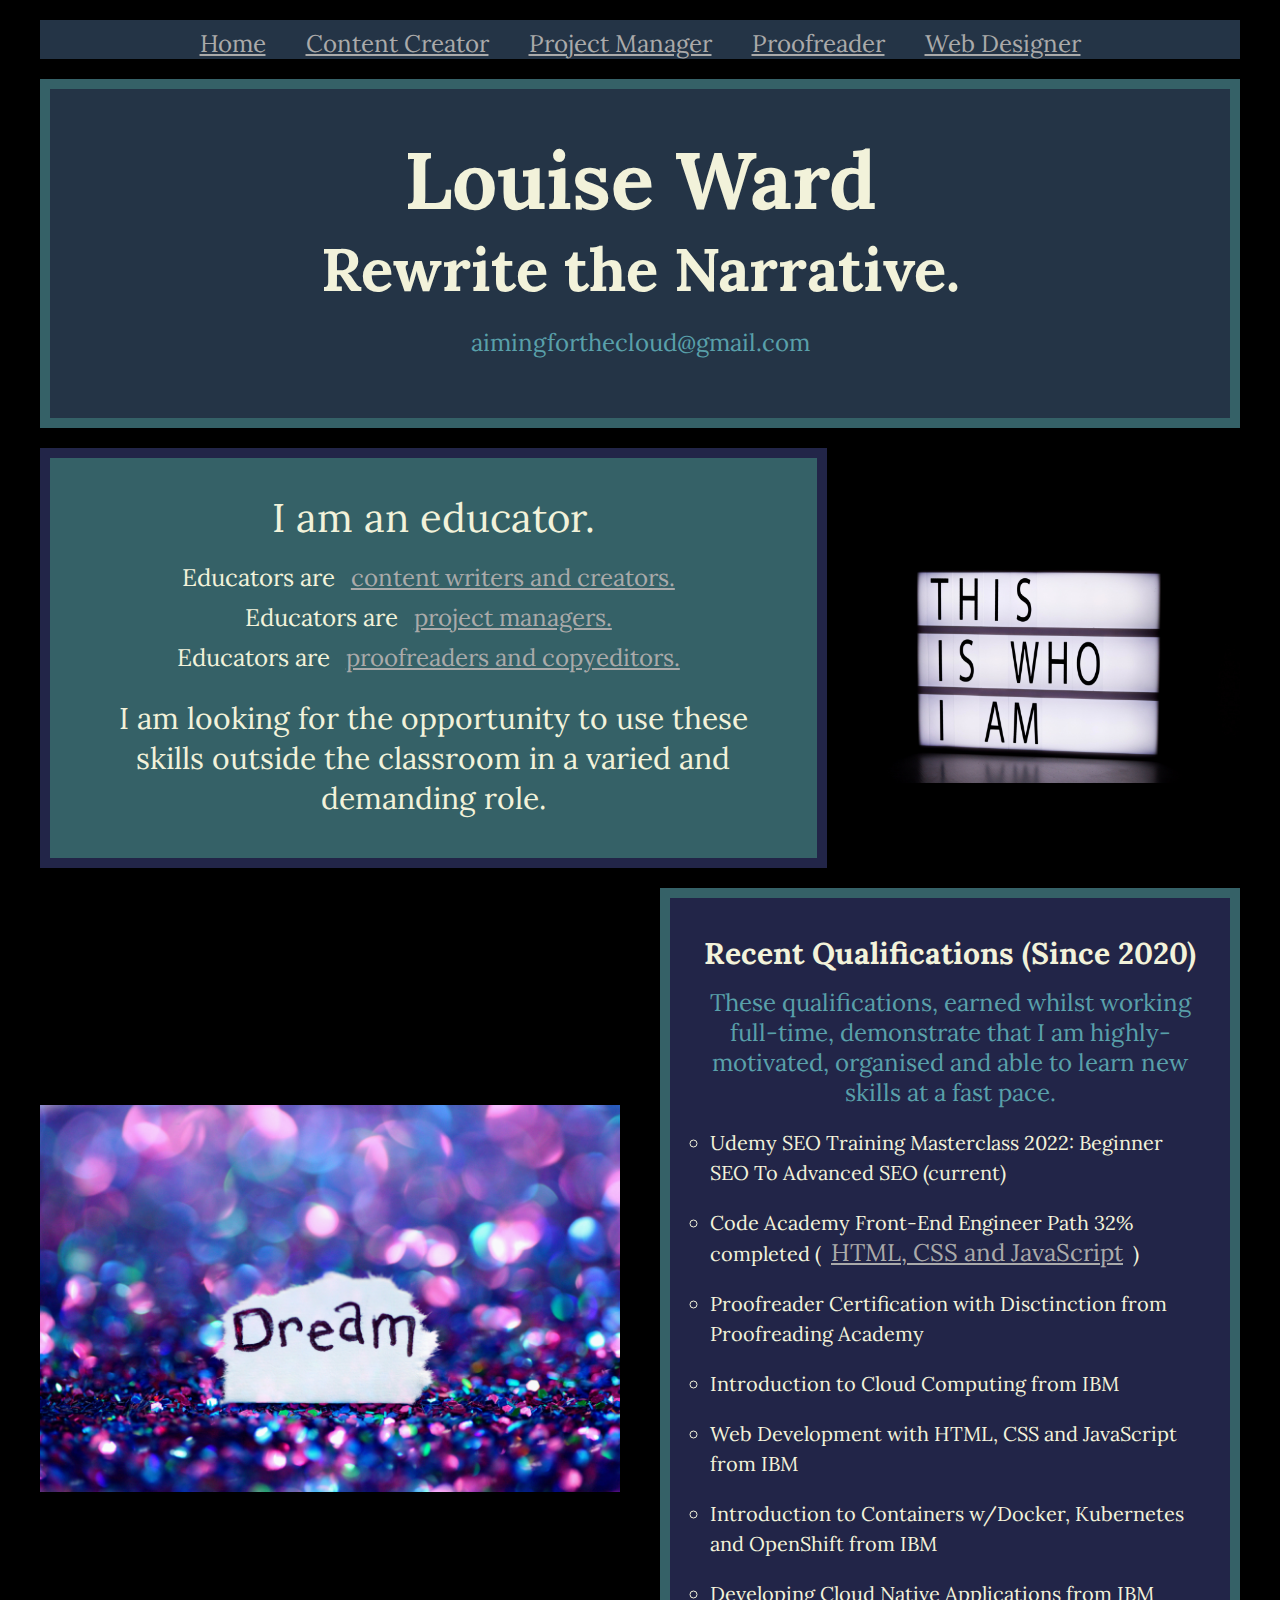
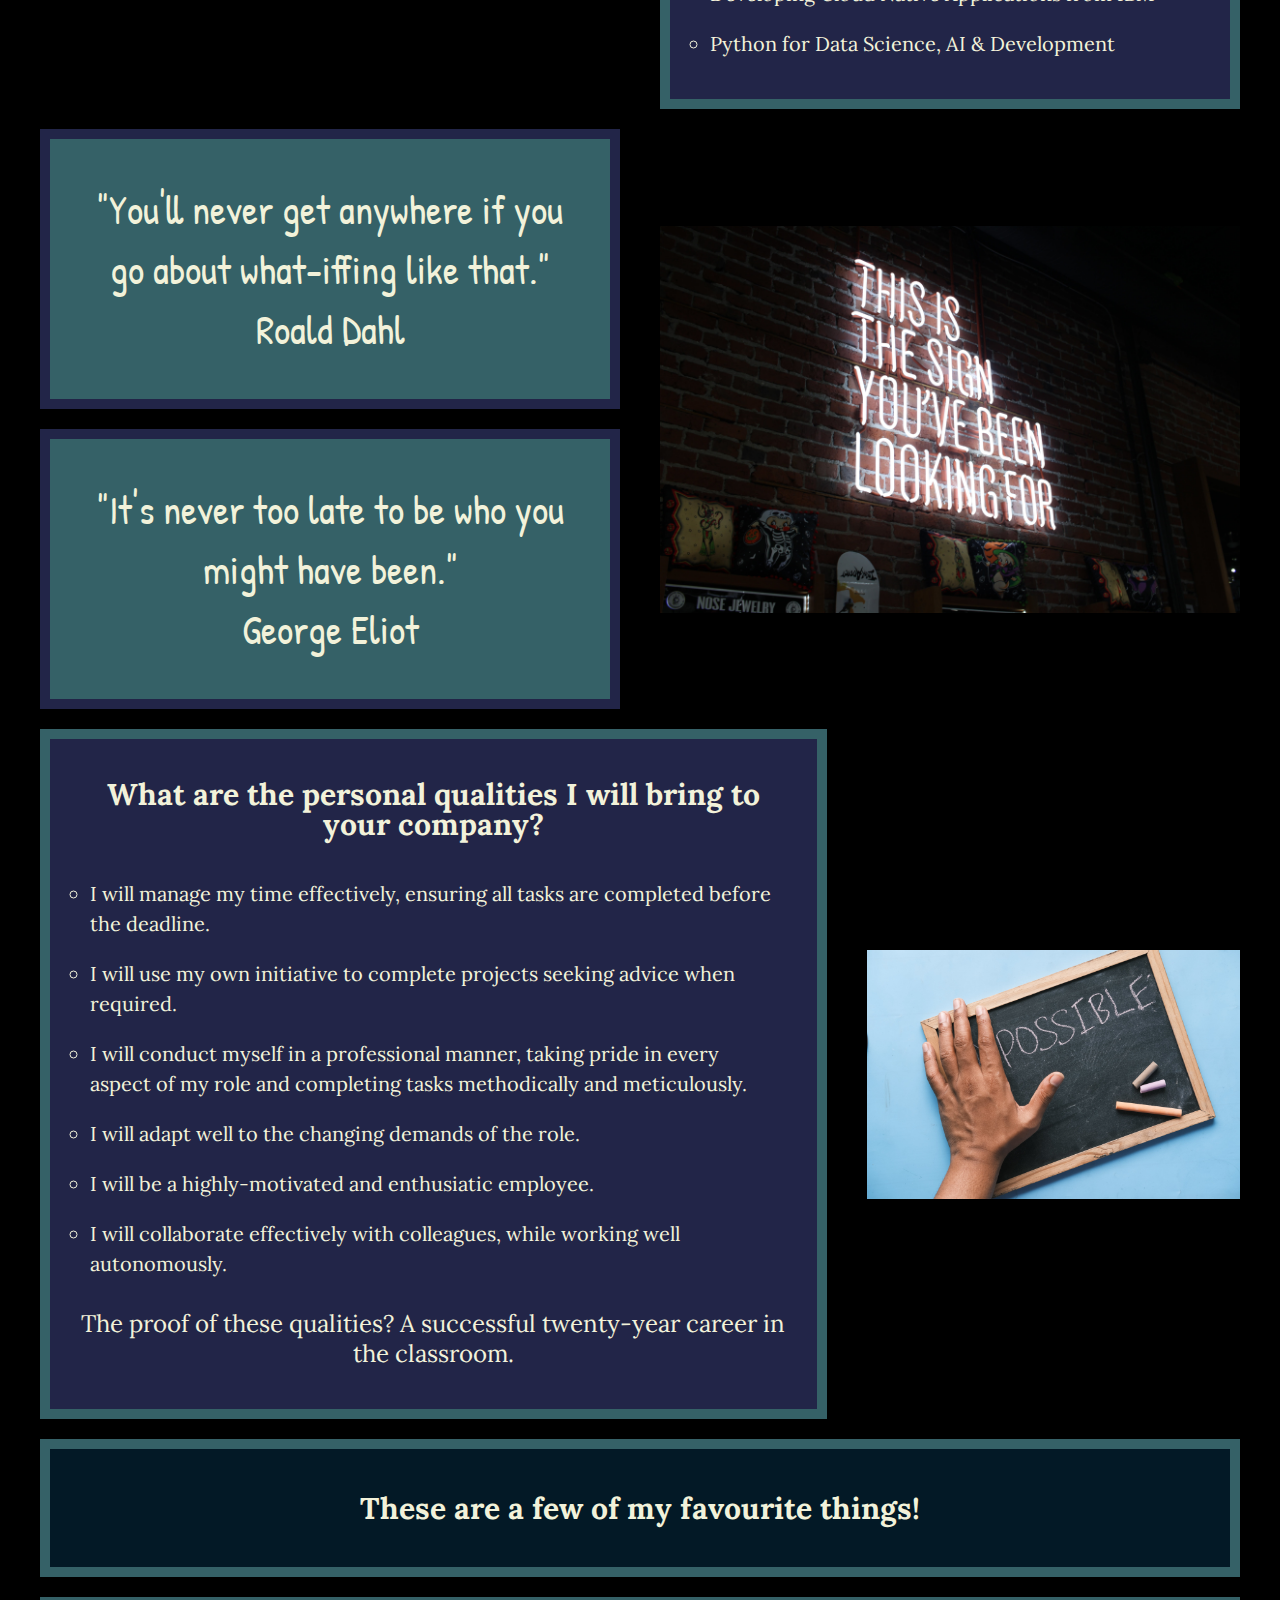
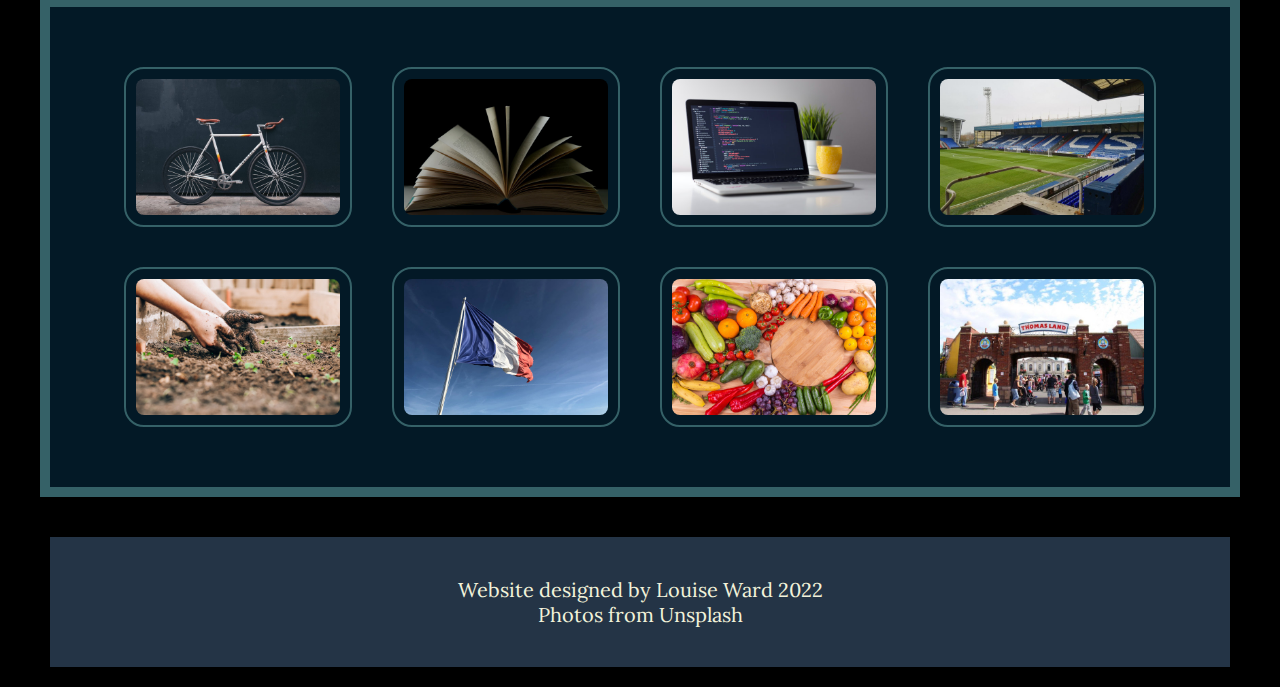
<file: index.html>
<!DOCTYPE html>

<head>
    <meta charset="UTF-8" />
    <meta http-equiv="X-UA-Compatible" content="IE=edge" />
    <meta name="description" content="Proofreader, Content Creator, Project Manager and Web Designer">
    <meta name="author" content="LJ Ward">
    <meta name="viewport" content="width=device-width, initial-scale=1.0" />
    <title>Louise Ward</title>
    <link
        href="https://fonts.googleapis.com/css2?family=Lora:ital,wght@0,400;0,700;1,400;1,700&family=Patrick+Hand&family=Roboto:wght@300;400;700&family=Signika:wght@400;700&display=swap"
        rel="stylesheet">
    <link rel="stylesheet" type="text/css" href="styles.css" />



<body>

    <div class="container">
        <div class="navbar"> 
            <ul class="nav">         
            <li><a href="#">Home</a></li>
            <li><a href="createcontent.html">Content Creator</a></li>
            <li><a href="projectmanager.html">Project Manager</a> </li>    
            <li><a href="proofreader.html">Proofreader</a></li>
            <li><a href="webdesign.html">Web Designer</a></li>
        </ul> 
    </div>
      
        <header class="header">
            <h1>Louise Ward</h1>
            <h2>Rewrite the Narrative.</h2>
            <h4 class="email">aimingforthecloud@gmail.com</h4>
        </header>

        <div class="whoiam">
        </div>


        <main>
            <ul class="teacher">
                <li class="teacherheading">I am an educator.</li>
                <li>Educators are <a href="createcontent.html">content writers and creators.</a>  </li>
                <li>Educators are <a href="projectmanager.html">project managers.</a></li>
                <li>Educators are <a href="proofreader.html">proofreaders and copyeditors.</a></li>
                <li class="teacherend">I am looking for the opportunity to use these skills outside the classroom in a varied and demanding role.</li>
            </ul>
        </main>

        <div class="dream">
        </div>

        <div class="qual">
            <h3 class="qualificationsheading">Recent Qualifications (Since 2020)</h3>
            <h4>These qualifications, earned whilst working full-time, demonstrate that I am highly-motivated, organised and able to learn new skills at a fast pace.
            </h4>
            <ul class="qualifications">
                <li>Udemy SEO Training Masterclass 2022: Beginner SEO To Advanced SEO (current)</li>
                <li>Code Academy Front-End Engineer Path 32% completed (<a href="webdesign.html">HTML, CSS and JavaScript</a>)</li>
                <li>Proofreader Certification with Disctinction from Proofreading Academy</li>
                <li>Introduction to Cloud Computing from IBM</li>
                <li>Web Development with HTML, CSS and JavaScript from IBM</li>
                <li>Introduction to Containers w/Docker, Kubernetes and OpenShift from IBM</li>
                <li>Developing Cloud Native Applications from IBM</li>
                <li>Python for Data Science, AI & Development</li>
            </ul>
        </div>

        <div class="quotedahl">"You'll never get anywhere if you go about what-iffing like that."<br>Roald Dahl</div>

        <div class="quoteeliot">"It's never too late to be who you might have been."<br>George Eliot</div>

        <div class="sign">
        </div>

        <div class="skills">
            <h3>What are the personal qualities I will bring to your company?</h3>
            <ul class="skills-list">
                <li>I will manage my time effectively, ensuring all tasks are completed before the deadline.</li>
                <li>I will use my own initiative to complete projects seeking advice when required.</li>
                <li>I will conduct myself in a professional manner, taking pride in every aspect of my role and completing tasks methodically and meticulously.</li>
                <li>I will adapt well to the changing demands of the role. </li>
                <li>I will be a highly-motivated and enthusiatic employee.</li>
                <li>I will collaborate effectively with colleagues, while working well autonomously.</li>
            </ul>
            <p class="skillsend"> The proof of these qualities? A successful twenty-year career in the classroom. </p>

        </div>

        <div class="possible">
        </div>

        <div class="interestsheading">
            <h3>These are a few of my favourite things!</h3>
        </div>
        
        <div class="interests">
            <img src="assets/bike.jpg" alt="bike">
            <img src="assets/book.jpg" alt="book">
            <img src="assets/computer.jpg" alt="laptop">
            <img src="assets/oldham.jpg" alt="Boundary Park">
            <img src="assets/gardening1.jpg" alt="gardening">
            <img src="assets/france.jpg" alt="French flag">
            <img src="assets/nutrition.jpg" alt="fruit and veg">
            <img src="assets/thomas.jpg" alt="Thomas Land">
        </div>

        <footer>Website designed by Louise Ward 2022<br>
        Photos from Unsplash</footer>
    </div>



</body>
</file>
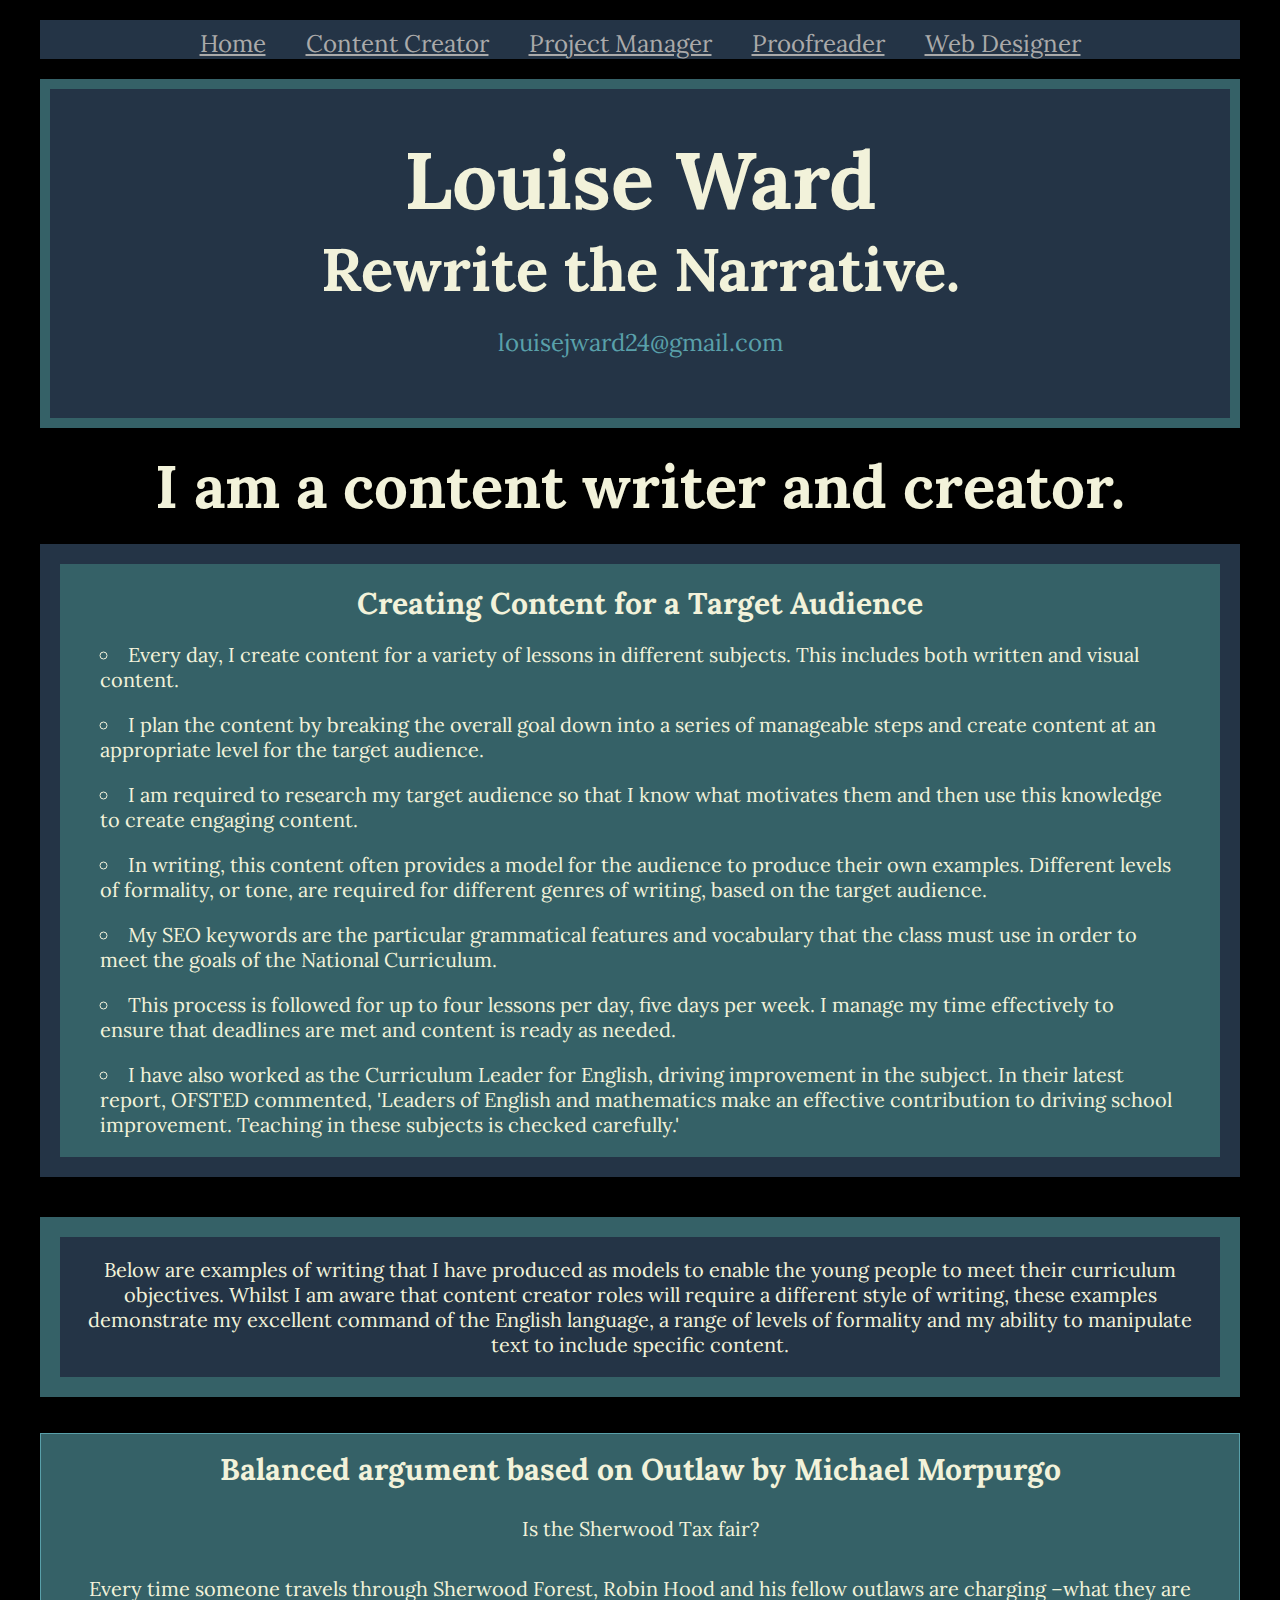
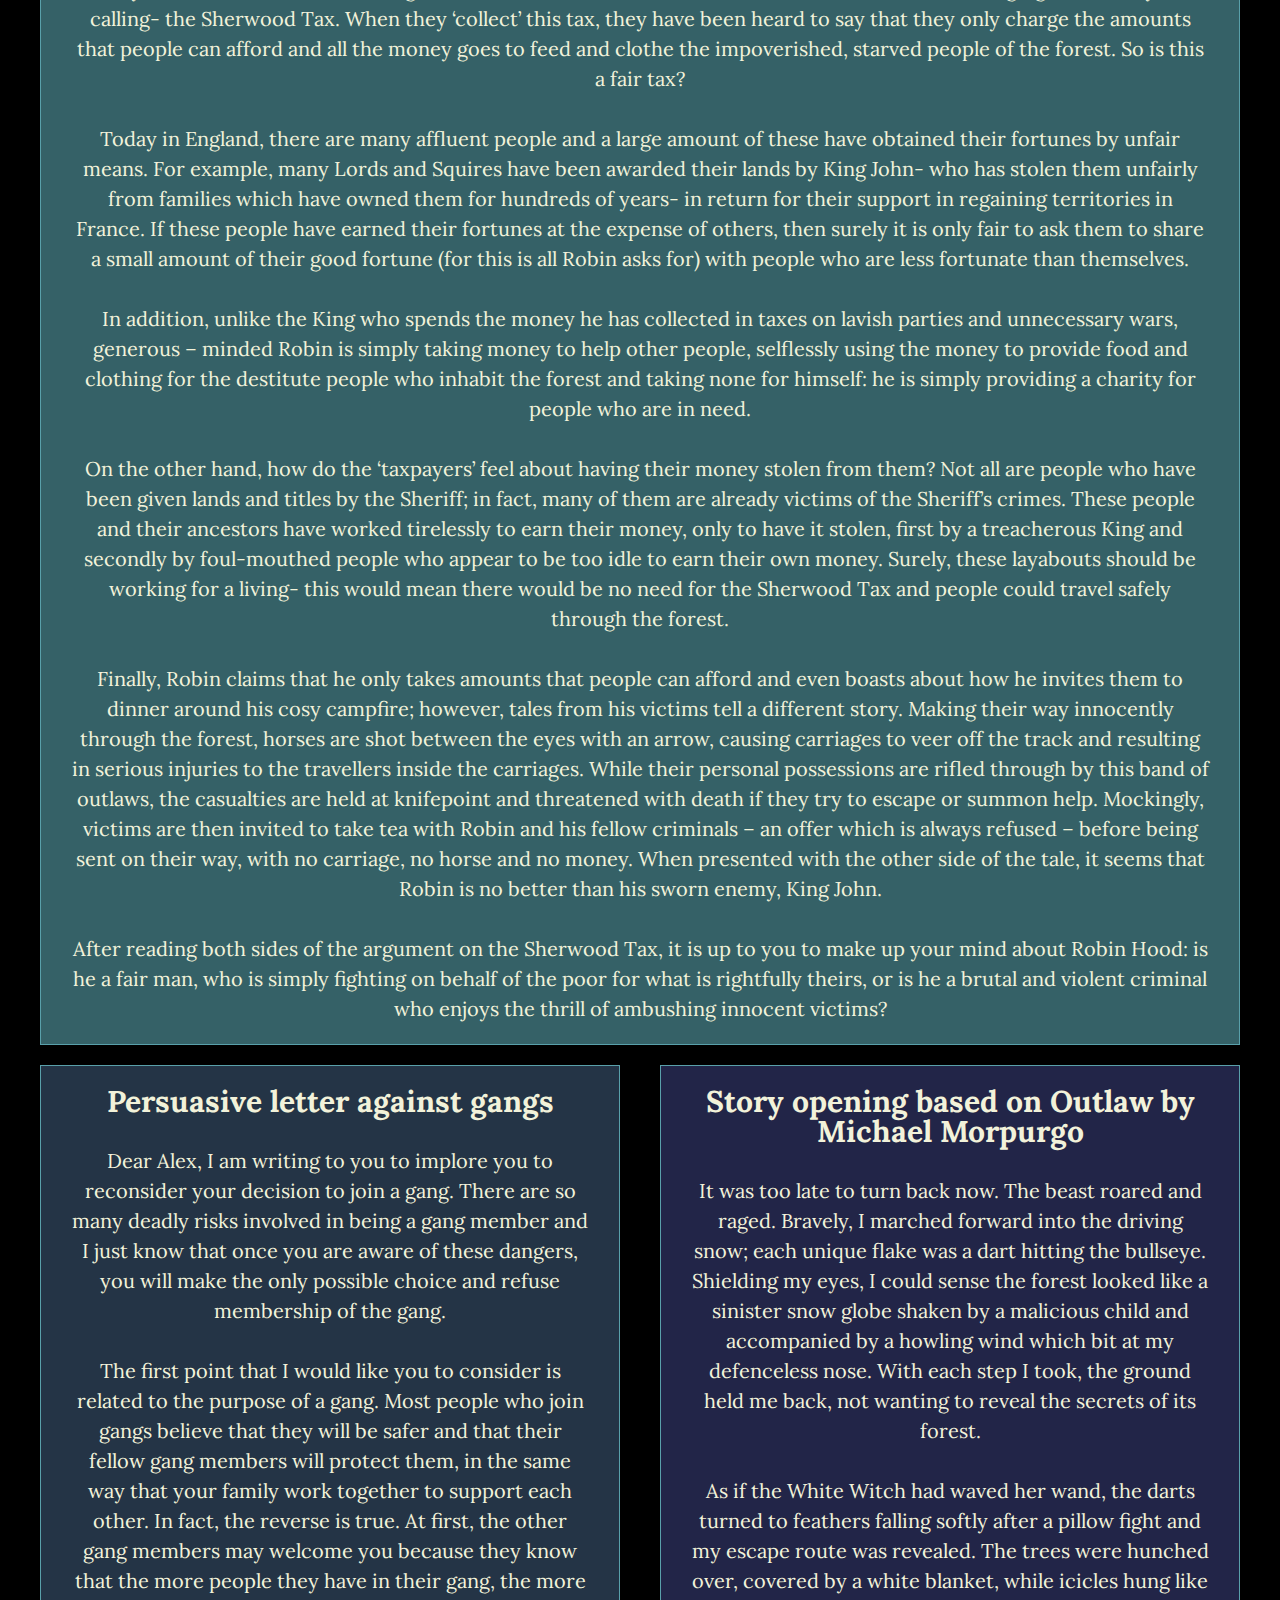
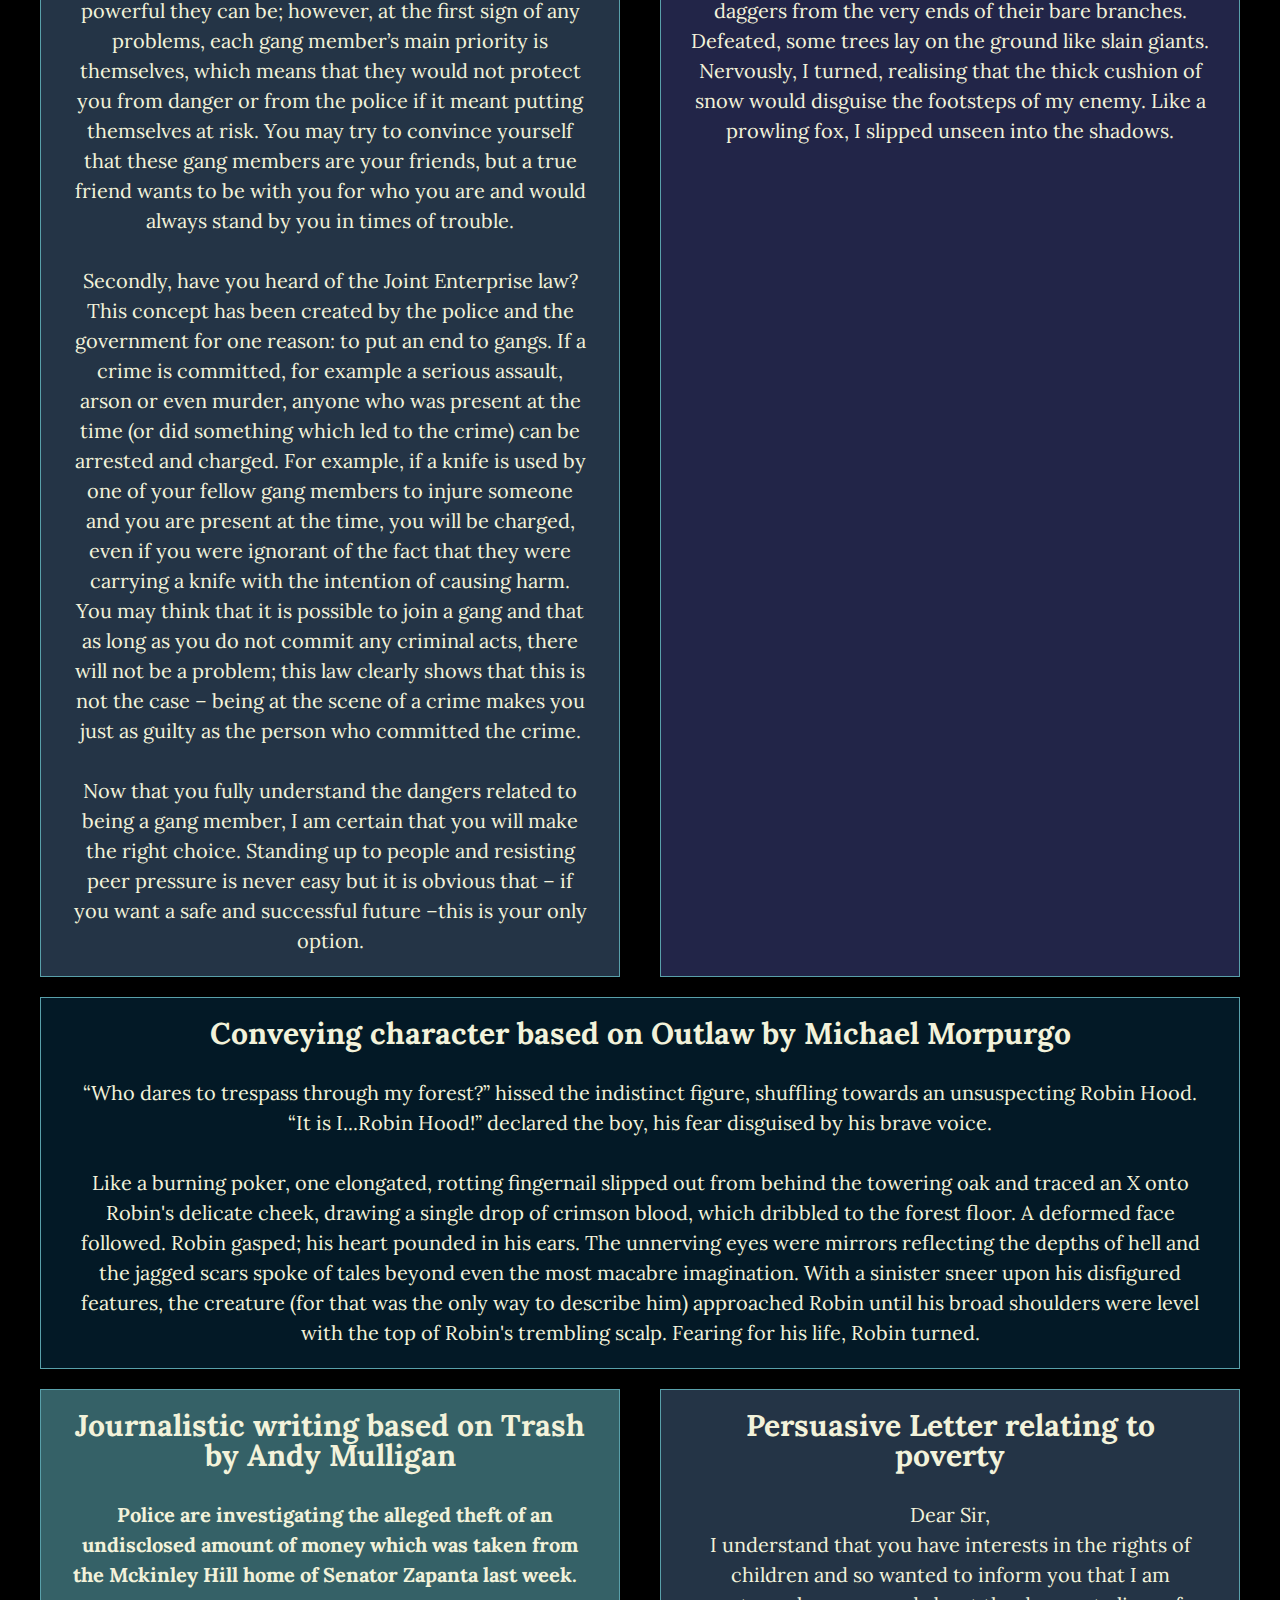
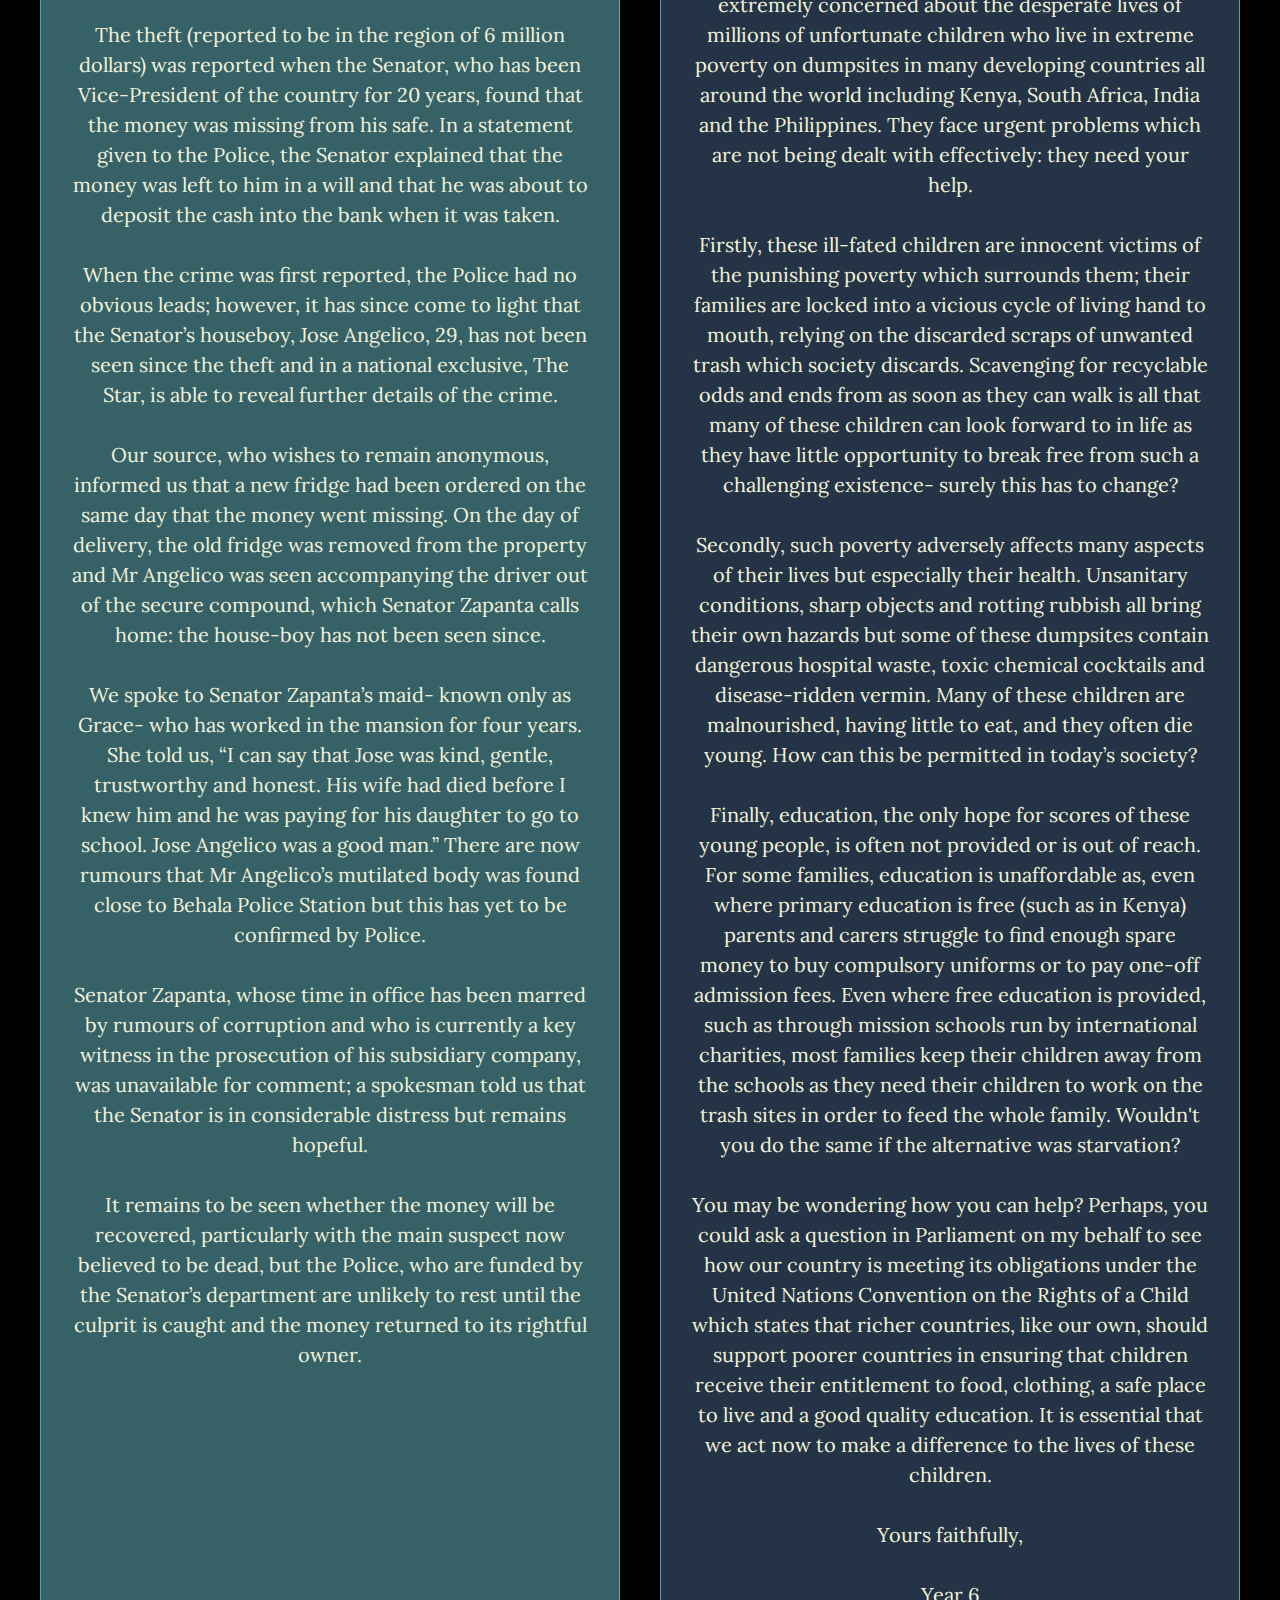
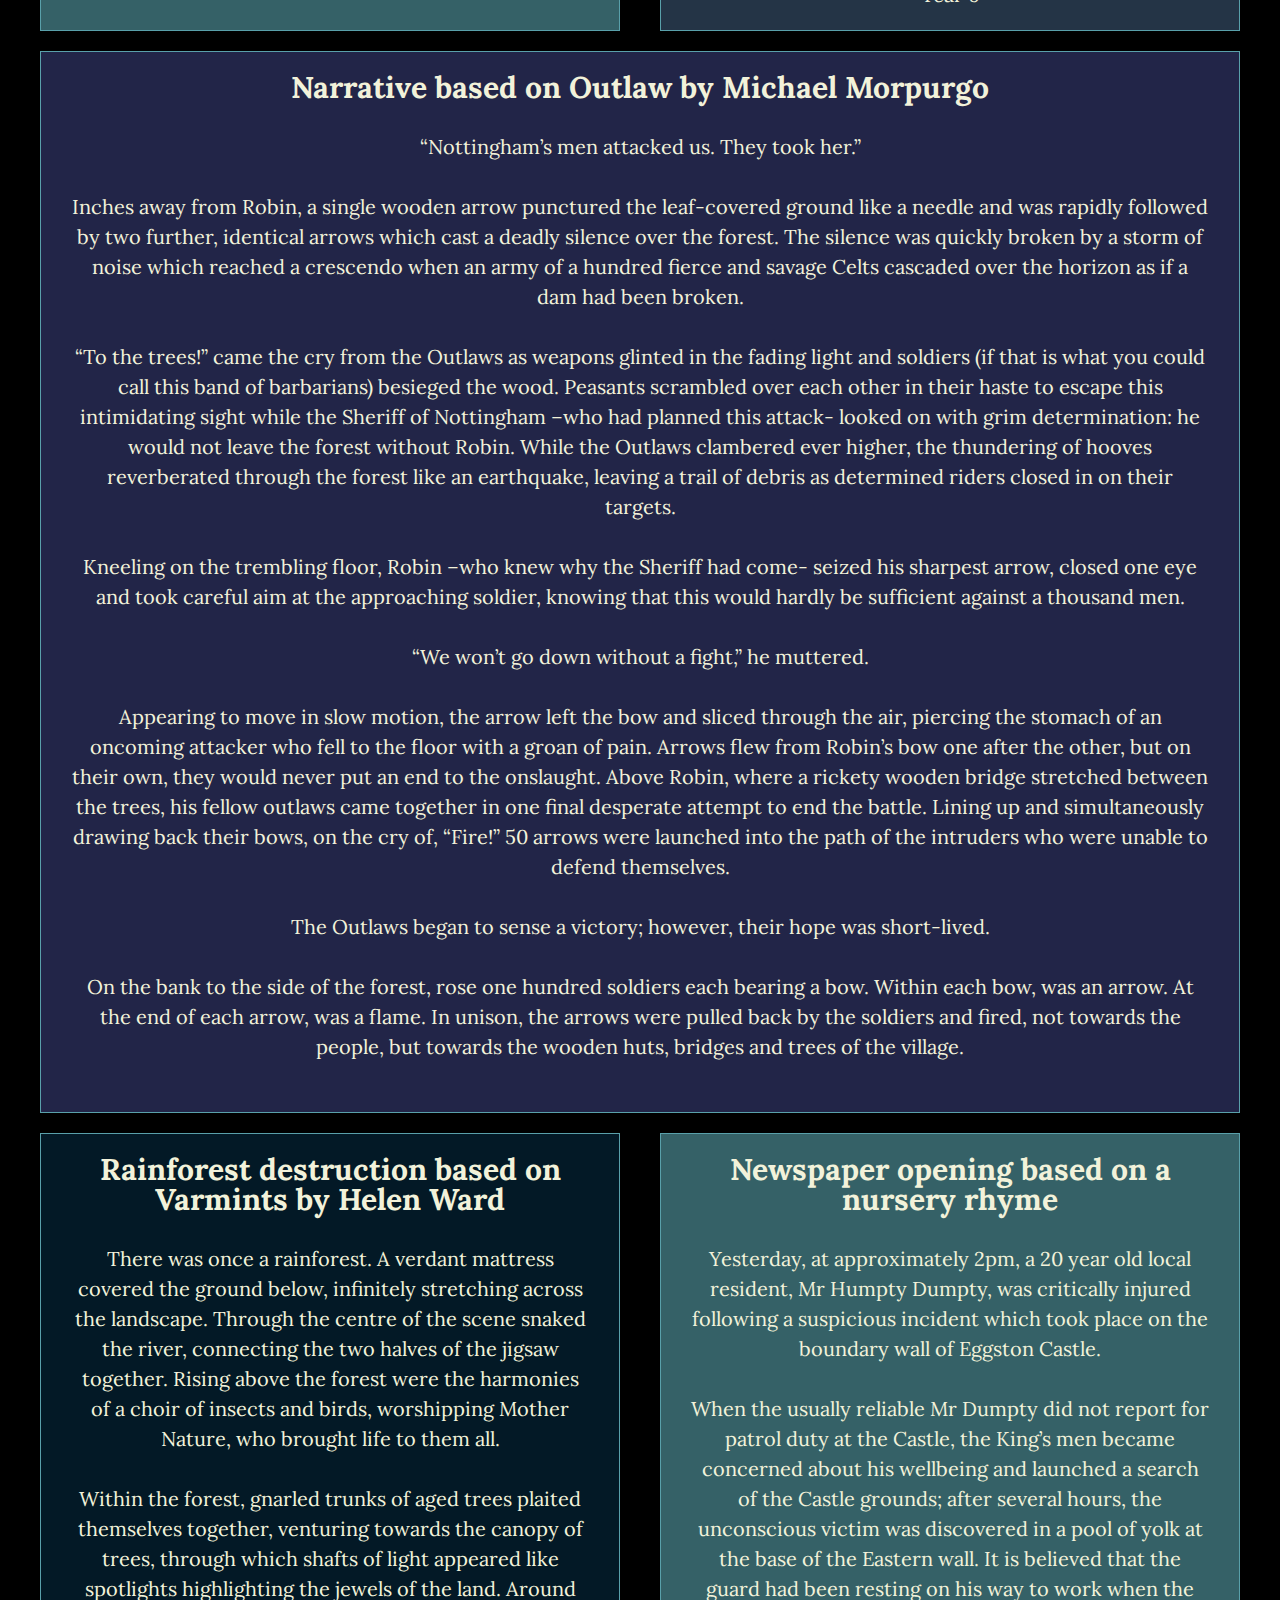
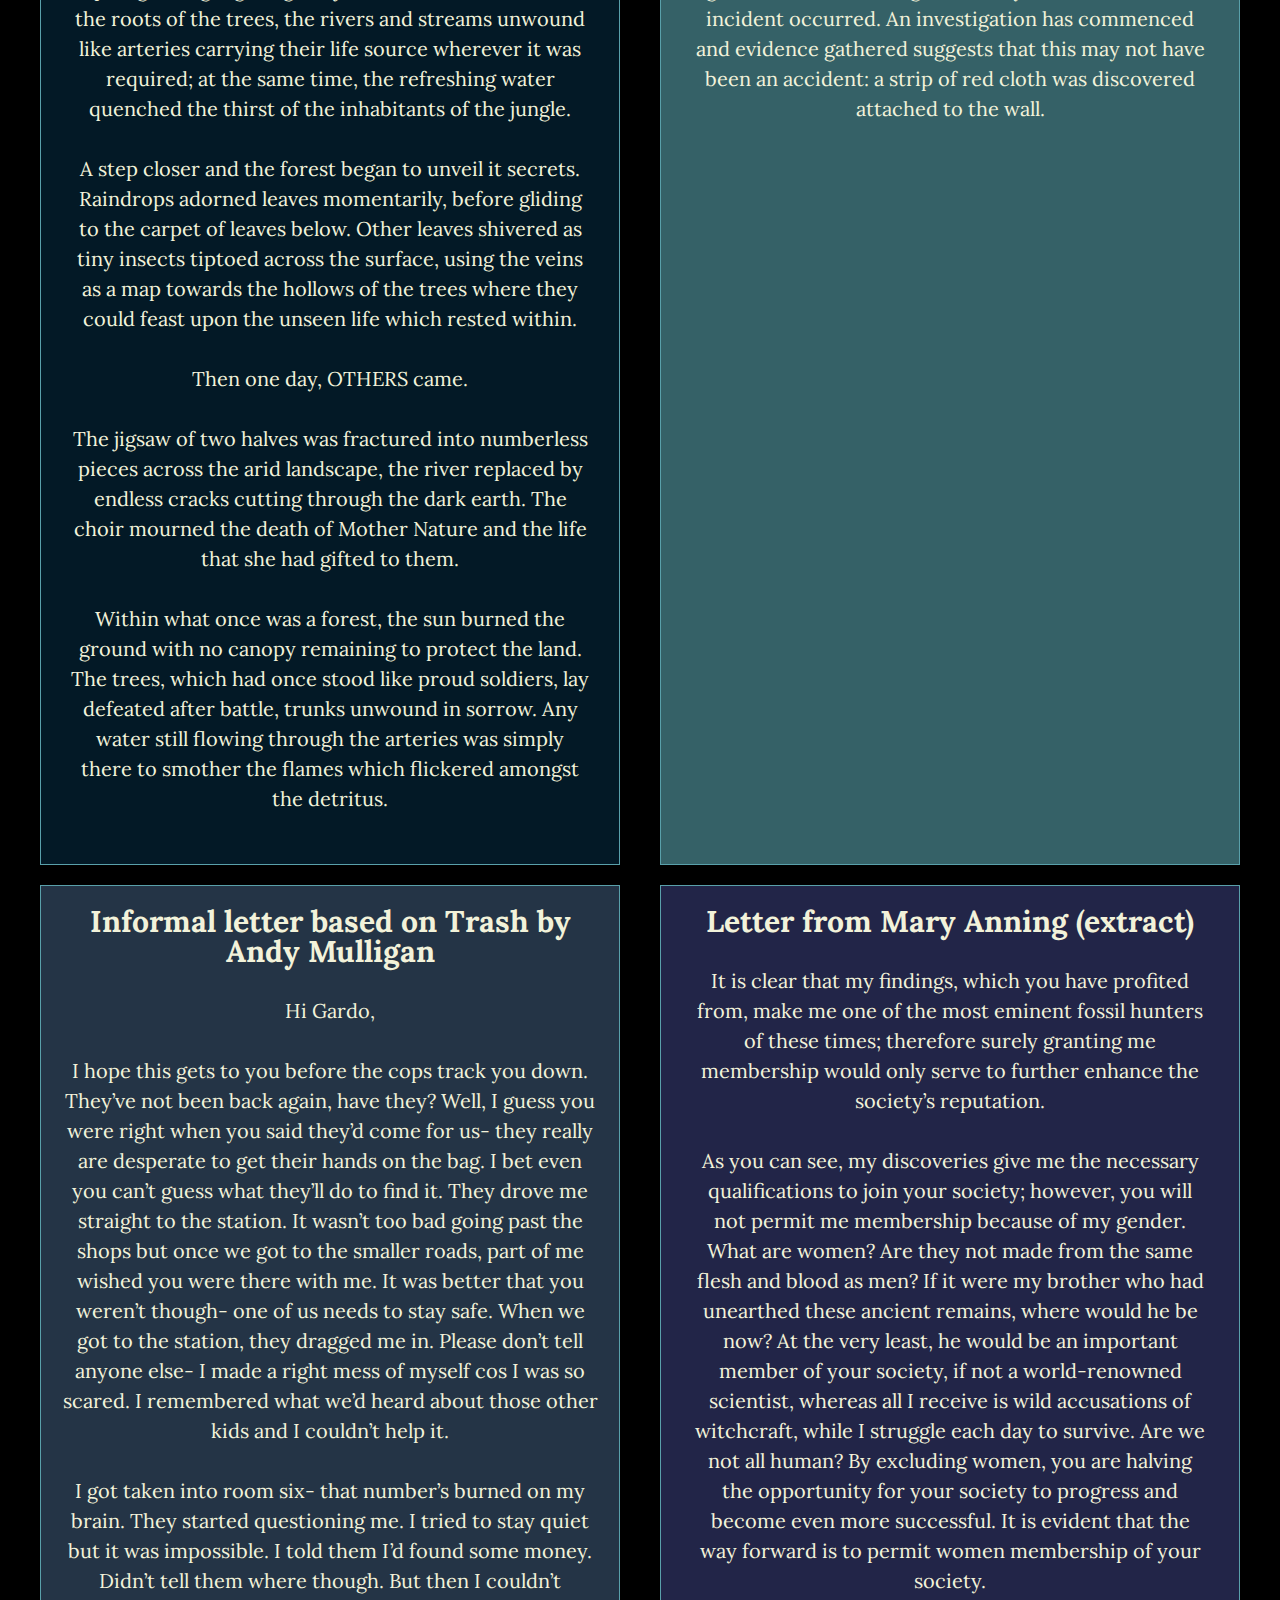
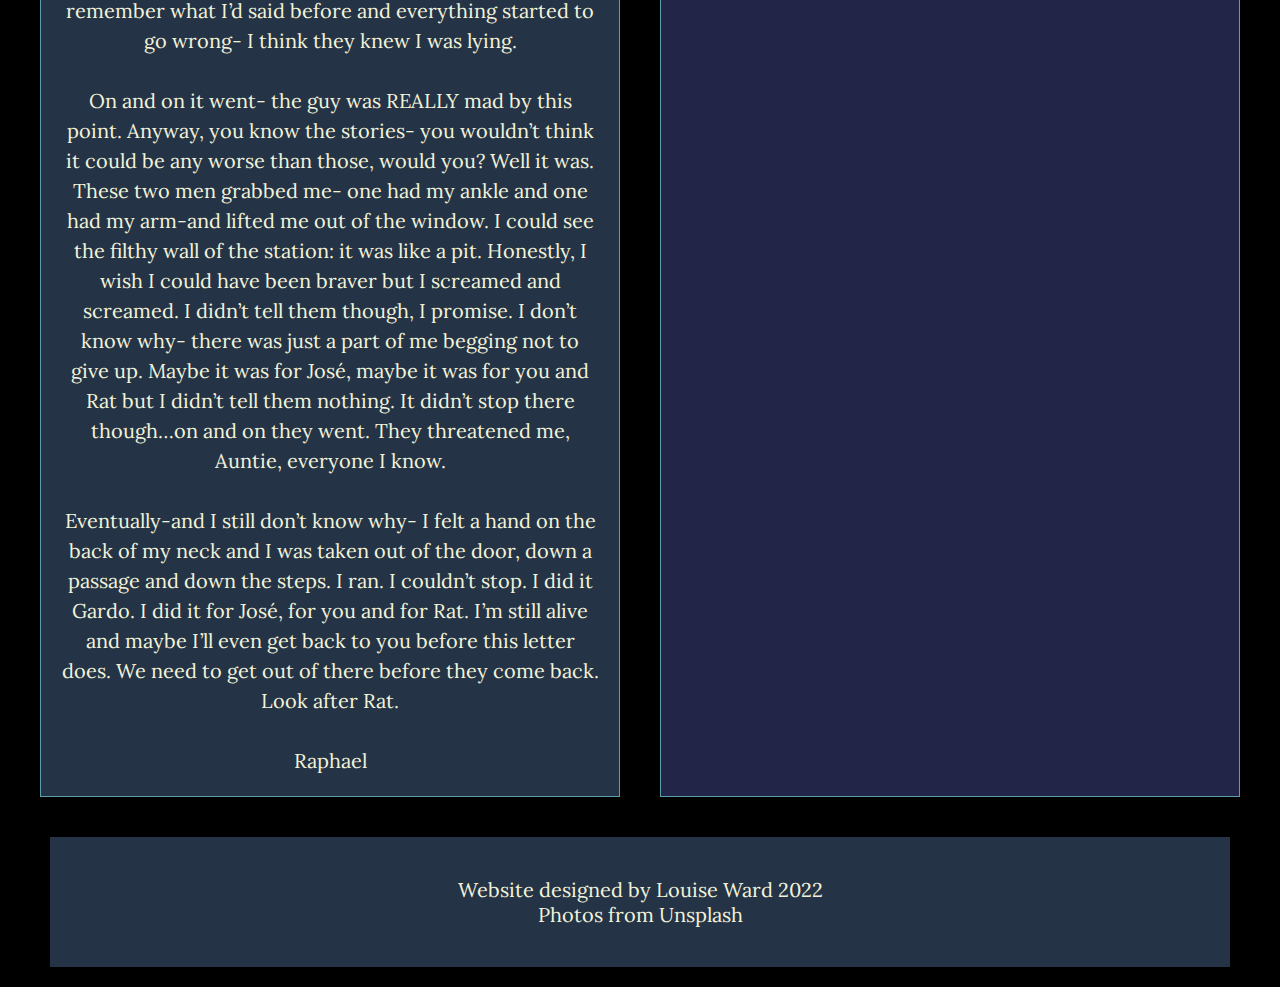
<file: createcontent.html>
<!DOCTYPE html>

<head>
    <meta charset="UTF-8" />
    <meta http-equiv="X-UA-Compatible" content="IE=edge" />
    <meta name="description" content="">
    <meta name="keywords" content="">
    <meta name="author" content="LJ Ward">
    <meta name="viewport" content="width=device-width, initial-scale=1.0" />
    <title>Louise Ward</title>
    <link
        href="https://fonts.googleapis.com/css2?family=Lora:ital,wght@0,400;0,700;1,400;1,700&family=Patrick+Hand&family=Roboto:wght@300;400;700&family=Signika:wght@400;700&display=swap"
        rel="stylesheet">
    <link rel="stylesheet" type="text/css" href="styles.css" />
</head>


<body>

    <div class="cwcontainer">
        <div class="navbar"> 
            <ul class="nav">         
            <li><a href="index.html">Home</a></li>
            <li><a href="#">Content Creator</a></li>
            <li><a href="projectmanager.html">Project Manager</a> </li>    
            <li><a href="proofreader.html">Proofreader</a></li>
            <li><a href="webdesign.html">Web Designer</a></li>
        </ul> 
    </div>

        <header class="header">
            <h1>Louise Ward</h1>
            <h2>Rewrite the Narrative.</h2>
            <h4 class="email">louisejward24@gmail.com</h4>
        </header>


        <div class="cwheading">
            <h2>I am a content writer and creator.</h2>
        </div>

        <div class="cwintro">
            <h3>Creating Content for a Target Audience</h3>
            <ul class="cwprocess">

                <li>Every day, I create content for a variety of lessons in different subjects. This includes both
                    written
                    and visual content. </li>
                <li>I plan the content by breaking the overall goal down into a series of manageable
                    steps and create content at an appropriate level for the target audience.</li>
                <li>I am required to research my target audience so that I know what motivates them and then use this
                    knowledge to create engaging
                    content.</li>
                <li>In writing, this content often provides a model for the audience to produce their own examples.
                    Different levels of formality, or tone, are required for different genres of writing, based on the
                    target audience.</li>
                <li>My SEO keywords are the particular grammatical features and vocabulary that the class
                    must use in order to meet the goals of the National Curriculum.</li>
                <li>This process is followed for up to four lessons per day, five days per week. I manage my time
                    effectively to ensure that deadlines are met and content is ready as needed.</li>
                <li>I have also worked as the Curriculum Leader for English, driving improvement in the subject. In
                    their latest report, OFSTED commented, 'Leaders of English and mathematics make an
                    effective contribution to driving school
                    improvement. Teaching in these subjects is
                    checked carefully.' </li>
            </ul>
        </div>

        <div class="cwexampleheading">
            Below are examples of writing that I have produced as models to enable the young people to meet their
            curriculum objectives. Whilst I am aware that content creator roles will require a different style of writing, these
            examples demonstrate my excellent command of the English language, a range of levels of formality and my
            ability to manipulate text to include specific content.
        </div>


        <div class="writing1">
            <h3>Balanced argument based on Outlaw by Michael Morpurgo<br><br></h3>

            <p>Is the Sherwood Tax fair?<br><br>

                Every time someone travels through Sherwood Forest, Robin Hood and his fellow outlaws are charging –what
                they are calling- the Sherwood Tax. When they ‘collect’ this tax, they have been heard to say that they
                only charge the amounts that people can afford and all the money goes to feed and clothe the
                impoverished, starved people of the forest. So is this a fair tax?<br><br>

                Today in England, there are many affluent people and a large amount of these have obtained their
                fortunes by unfair means. For example, many Lords and Squires have been awarded their lands by King
                John- who has stolen them unfairly from families which have owned them for hundreds of years- in return
                for their support in regaining territories in France. If these people have earned their fortunes at the
                expense of others, then surely it is only fair to ask them to share a small amount of their good fortune
                (for this is all Robin asks for) with people who are less fortunate than themselves.<br><br>

                In addition, unlike the King who spends the money he has collected in taxes on lavish parties and
                unnecessary wars, generous – minded Robin is simply taking money to help other people, selflessly using
                the money to provide food and clothing for the destitute people who inhabit the forest and taking none
                for himself: he is simply providing a charity for people who are in need.<br><br>

                On the other hand, how do the ‘taxpayers’ feel about having their money stolen from them? Not all are
                people who have been given lands and titles by the Sheriff; in fact, many of them are already victims of
                the Sheriff’s crimes. These people and their ancestors have worked tirelessly to earn their money, only
                to have it stolen, first by a treacherous King and secondly by foul-mouthed people who appear to be too
                idle to earn their own money. Surely, these layabouts should be working for a living- this would mean
                there would be no need for the Sherwood Tax and people could travel safely through the forest.<br><br>

                Finally, Robin claims that he only takes amounts that people can afford and even boasts about how he
                invites them to dinner around his cosy campfire; however, tales from his victims tell a different story.
                Making their way innocently through the forest, horses are shot between the eyes with an arrow, causing
                carriages to veer off the track and resulting in serious injuries to the travellers inside the
                carriages. While their personal possessions are rifled through by this band of outlaws, the casualties
                are held at knifepoint and threatened with death if they try to escape or summon help. Mockingly,
                victims are then invited to take tea with Robin and his fellow criminals – an offer which is always
                refused – before being sent on their way, with no carriage, no horse and no money. When presented with
                the other side of the tale, it seems that Robin is no better than his sworn enemy, King John.<br><br>

                After reading both sides of the argument on the Sherwood Tax, it is up to you to make up your mind about
                Robin Hood: is he a fair man, who is simply fighting on behalf of the poor for what is rightfully
                theirs, or is he a brutal and violent criminal who enjoys the thrill of ambushing innocent victims?</p>

        </div>

        <div class="writing2">
            <h3>Persuasive letter against gangs<br><br></h3>

            <p>Dear Alex,
                I am writing to you to implore you to reconsider your decision to join a gang. There are so many deadly
                risks involved in being a gang member and I just know that once you are aware of these dangers, you will
                make the only possible choice and refuse membership of the gang.<br><br>

                The first point that I would like you to consider is related to the purpose of a gang. Most people who
                join gangs believe that they will be safer and that their fellow gang members will protect
                them, in the same way that your family work together to support each other. In fact, the reverse is
                true. At first, the other gang members may welcome you because they know that the more people they have
                in their gang, the more powerful they can be; however, at the first sign of any problems, each gang
                member’s main priority is themselves, which means that they would not protect you from danger or from
                the police if it meant putting themselves at risk. You may try to convince yourself that these gang
                members are your friends, but a true friend wants to be with you for who you are and would always stand
                by you in times of trouble.<br><br>

                Secondly, have you heard of the Joint Enterprise law? This concept has been created by the police and
                the government for one reason: to put an end to gangs. If a crime is committed, for example a serious
                assault, arson or even murder, anyone who was present at the time (or did something which led to the
                crime) can be arrested and charged. For example, if a knife is used by one of your fellow gang members
                to injure someone and you are present at the time, you will be charged, even if you were ignorant of the
                fact that
                they were carrying a knife with the intention of causing harm. You may think that it is possible to join
                a gang and that as long as you do not commit any criminal acts, there will not be a problem; this law
                clearly shows that this is not the case – being at the scene of a crime makes you just as guilty as the
                person who committed the crime.<br><br>

                Now that you fully understand the dangers related to being a gang member, I am certain that you
                will make the right choice. Standing up to people and resisting peer pressure is never easy but it is
                obvious that – if you want a safe and successful future –this is your only option.
            </p>
        </div>

        <div class="writing3">
            <h3>Story opening based on Outlaw by Michael Morpurgo<br><br></h3>
            <p>It was too late to turn back now. The beast roared and raged. Bravely, I marched forward into the
                driving snow; each unique flake was a dart hitting the bullseye. Shielding my eyes, I could sense the
                forest looked like a sinister snow globe shaken by a malicious child and accompanied by a howling wind
                which bit at my defenceless nose. With each step I took, the ground held me back, not wanting to reveal
                the secrets of its forest.<br><br>

                As if the White Witch had waved her wand, the darts turned to feathers falling softly after a pillow
                fight and my escape route was revealed. The trees were hunched over, covered by a white blanket, while
                icicles hung like daggers from the very ends of their bare branches. Defeated, some trees lay on the
                ground like slain giants. Nervously, I turned, realising that the thick cushion of snow would disguise
                the footsteps of my enemy. Like a prowling fox, I slipped unseen into the shadows.
            </p>
        </div>

        <div class="writing4">
            <h3>Conveying character based on Outlaw by Michael Morpurgo<br><br></h3>
            <p>“Who dares to trespass through my forest?” hissed the indistinct figure, shuffling towards an
                unsuspecting Robin Hood.
                “It is I...Robin Hood!” declared the boy, his fear disguised by his brave voice.<br><br>
                Like a burning poker, one elongated, rotting fingernail slipped out from behind the towering oak and
                traced an X onto Robin's delicate cheek, drawing a single drop of crimson blood, which dribbled to the
                forest floor. A deformed face followed. Robin gasped; his heart pounded in his ears. The unnerving eyes
                were mirrors reflecting the depths of hell and the jagged scars spoke of tales beyond even the most
                macabre imagination. With a sinister sneer upon his disfigured features, the creature (for that was the
                only way to describe him) approached Robin until his broad shoulders were level with the top of Robin's
                trembling scalp. Fearing for his life, Robin turned.</p>
        </div>

        <div class="writing5">
            <h3>Journalistic writing based on Trash by Andy Mulligan<br><br></h3>

            <p><b>Police are investigating the alleged theft of an undisclosed amount of money which was taken from the
                    Mckinley Hill home of Senator Zapanta last week.</b><br><br>
                The theft (reported to be in the region of 6 million dollars) was reported when the Senator, who has
                been Vice-President of the country for 20 years, found that the money was missing from his safe. In a
                statement given to the Police, the Senator explained that the money was left to him in a will and that
                he was about to deposit the cash into the bank when it was taken.<br><br>
                When the crime was first reported, the Police had no obvious leads; however, it has since come to light
                that the Senator’s houseboy, Jose Angelico, 29, has not been seen since the theft and in a national
                exclusive, The Star, is able to reveal further details of the crime.<br><br>
                Our source, who wishes to remain anonymous, informed us that a new fridge had been ordered on the same
                day that the money went missing. On the day of delivery, the old fridge was removed from the property
                and Mr Angelico was seen accompanying the driver out of the secure compound, which Senator Zapanta calls
                home: the house-boy has not been seen since.<br><br>
                We spoke to Senator Zapanta’s maid- known only as Grace- who has worked in the mansion for four years.
                She told us, “I can say that Jose was kind, gentle, trustworthy and honest. His wife had died before I
                knew him
                and he was paying for his daughter to go to school. Jose Angelico was a good man.” There are now rumours
                that Mr Angelico’s mutilated body was found close to Behala Police Station but this has yet to be
                confirmed by Police.<br><br>
                Senator Zapanta, whose time in office has been marred by rumours of corruption and who is currently a
                key witness in the prosecution of his subsidiary company, was unavailable for comment; a spokesman
                told us that the Senator is in considerable distress but remains hopeful.<br><br>
                It remains to be seen whether the money will be recovered, particularly with the main suspect now
                believed to be dead, but the Police, who are funded by the Senator’s department are unlikely to rest
                until the culprit is caught and the money returned to its rightful owner.
            </p>
        </div>

        <div class="writing6">
            <h3>Persuasive Letter relating to poverty<br><br></h3>

            <p>Dear Sir,<br>
                I understand that you have interests in the rights of children and so wanted to inform you that I am
                extremely concerned about the desperate lives of millions of unfortunate children who live in extreme
                poverty on dumpsites in many developing countries all around the world including Kenya, South Africa,
                India and the Philippines. They face urgent problems which are not being dealt with effectively: they
                need your help.<br><br>

                Firstly, these ill-fated children are innocent victims of the punishing poverty which surrounds them;
                their families are locked into a vicious cycle of living hand to mouth, relying on the discarded scraps
                of unwanted trash which society discards. Scavenging for recyclable odds and ends from as soon as they
                can walk is all that many of these children can look forward to in life as they have little opportunity
                to break free from such a challenging existence- surely this has to change?<br><br>

                Secondly, such poverty adversely affects many aspects of their lives but especially their health.
                Unsanitary conditions, sharp objects and rotting rubbish all bring their own hazards but some of these
                dumpsites contain dangerous hospital waste, toxic chemical cocktails and disease-ridden vermin. Many of
                these children are malnourished, having little to eat, and they often die young. How can this be
                permitted in today’s society?<br><br>

                Finally, education, the only hope for scores of these young people, is often not provided or is out of
                reach. For some families, education is unaffordable as, even where primary education is free (such as in
                Kenya) parents and carers struggle to find enough spare money to buy compulsory uniforms or to pay
                one-off admission fees. Even where free education is provided, such as through mission schools run by
                international charities, most families keep their children away from the schools as they need their
                children to work on the trash sites in order to feed the whole family. Wouldn't you do the same if the
                alternative was starvation?<br><br>

                You may be wondering how you can help? Perhaps, you could ask a question in Parliament on my behalf to
                see how our country is meeting its obligations under the United Nations Convention on the Rights of a
                Child which states that richer countries, like our own, should support poorer countries in ensuring that
                children receive their entitlement to food, clothing, a safe place to live and a good quality education.
                It is essential that we act now to make a difference to the lives of these children.<br><br>

                Yours faithfully,<br><br>
                Year 6
            </p>
        </div>

        <div class="writing7">
            <h3>Narrative based on Outlaw by Michael Morpurgo<br><br></h3>
            <p>“Nottingham’s men attacked us. They took her.”<br><br>
                Inches away from Robin, a single wooden arrow punctured the leaf-covered ground like a needle and was
                rapidly followed by two further, identical arrows which cast a deadly silence over the forest. The
                silence was quickly broken by a storm of noise which reached a crescendo when an army of a hundred
                fierce and savage Celts cascaded over the horizon as if a dam had been broken.<br><br>
                “To the trees!” came the cry from the Outlaws as weapons glinted in the fading light and soldiers (if
                that is what you could call this band of barbarians) besieged the wood. Peasants scrambled over each
                other in their haste to escape this intimidating sight while the Sheriff of Nottingham –who had planned
                this attack- looked on with grim determination: he would not leave the forest without Robin. While the
                Outlaws clambered ever higher, the thundering of hooves reverberated through the forest like an
                earthquake, leaving a trail of debris as determined riders closed in on their targets.<br><br>
                Kneeling on the trembling floor, Robin –who knew why the Sheriff had come- seized his sharpest arrow,
                closed one eye and took careful aim at the approaching soldier, knowing that this would hardly be
                sufficient against a thousand men.<br><br>
                “We won’t go down without a fight,” he muttered.<br><br>
                Appearing to move in slow motion, the arrow left the bow and sliced through the air, piercing the
                stomach of an oncoming attacker who fell to the floor with a groan of pain. Arrows flew from Robin’s bow
                one after the other, but on their own, they would never put an end to the onslaught. Above Robin, where
                a rickety wooden bridge stretched between the trees, his fellow outlaws came together in one final
                desperate attempt to end the battle. Lining up and simultaneously drawing back their bows, on the cry
                of, “Fire!” 50 arrows were launched into the path of the intruders who were unable to defend
                themselves.<br><br>
                The Outlaws began to sense a victory; however, their hope was short-lived.<br><br>
                On the bank to the side of the forest, rose one hundred soldiers each bearing a bow. Within each bow,
                was an arrow. At the end of each arrow, was a flame. In unison, the arrows were pulled back by the
                soldiers and fired, not towards the people, but towards the wooden huts, bridges and trees of the
                village.<br><br>
            </p>
        </div>

        <div class="writing8">
            <h3>Rainforest destruction based on Varmints by Helen Ward<br><br></h3>
            <p>There was once a rainforest. A verdant mattress covered the ground below, infinitely stretching across
                the landscape. Through the centre of the scene snaked the river, connecting the two halves of the jigsaw
                together. Rising above the forest were the harmonies of a choir of insects and birds, worshipping Mother
                Nature, who brought life to them all.<br><br>
                Within the forest, gnarled trunks of aged trees plaited themselves together, venturing towards the
                canopy of trees, through which shafts of light appeared like spotlights highlighting the jewels of the
                land. Around the roots of the trees, the rivers and streams unwound like arteries carrying their life
                source wherever it was required; at the same time, the refreshing water quenched the thirst of the
                inhabitants of the jungle.<br><br>
                A step closer and the forest began to unveil it secrets. Raindrops adorned leaves momentarily, before
                gliding to the carpet of leaves below. Other leaves shivered as tiny insects tiptoed across the surface,
                using the veins as a map towards the hollows of the trees where they could feast upon the unseen life
                which rested within.<br><br>
                Then one day, OTHERS came.<br><br>
                The jigsaw of two halves was fractured into numberless pieces across the arid landscape, the river
                replaced by endless cracks cutting through the dark earth. The choir mourned the death of Mother Nature
                and the life that she had gifted to them.<br><br>
                Within what once was a forest, the sun burned the ground with no canopy remaining to protect the land.
                The trees, which had once stood like proud soldiers, lay defeated after battle, trunks unwound in
                sorrow. Any water still flowing through the arteries was simply there to smother the flames which
                flickered amongst the detritus.<br><br>
            </p>
        </div>

        <div class="writing9">
            <h3>Newspaper opening based on a nursery rhyme<br><br></h3>

            <p>Yesterday, at approximately 2pm, a 20 year old local resident, Mr Humpty Dumpty, was critically injured
                following a suspicious incident which took place on the boundary wall of Eggston Castle.<br><br>
                When the usually reliable Mr Dumpty did not report for patrol duty at the Castle, the King’s men became
                concerned about his wellbeing and launched a search of the Castle grounds; after several hours, the
                unconscious victim was discovered in a pool of yolk at the base of the Eastern wall. It is believed that
                the guard had been resting on his way to work when the incident occurred. An investigation has commenced
                and evidence gathered suggests that this may not have been an accident: a strip of red cloth was
                discovered attached to the wall.
            </p>
        </div>

        <div class="writing10">
            <h3>Informal letter based on Trash by Andy Mulligan<br><br></h3>

            <p></p>Hi Gardo,<br><br>
            I hope this gets to you before the cops track you down. They’ve not been back again, have they?
            Well, I guess you were right when you said they’d come for us- they really are desperate to get their
            hands on the bag. I bet even you can’t guess what they’ll do to find it. They drove me straight to the
            station. It wasn’t too bad going past the shops but once we got to the smaller roads, part of me wished
            you were there with me. It was better that you weren’t though- one of us needs to stay safe.
            When we got to the station, they dragged me in. Please don’t tell anyone else- I made a right mess of
            myself cos I was so scared. I remembered what we’d heard about those other kids and I couldn’t help
            it.<br><br>
            I got taken into room six- that number’s burned on my brain. They started questioning me. I tried to
            stay quiet but it was impossible. I told them I’d found some money. Didn’t tell them where though. But
            then I couldn’t remember what I’d said before and everything started to go wrong- I think they knew I
            was lying.<br><br>
            On and on it went- the guy was REALLY mad by this point. Anyway, you know the stories- you wouldn’t
            think it could be any worse than those, would you? Well it was. These two men grabbed me- one had my
            ankle and one had my arm-and lifted me out of the window. I could see the filthy wall of the station: it
            was like a pit. Honestly, I wish I could have been braver but I screamed and screamed. I didn’t tell
            them though, I promise. I don’t know why- there was just a part of me begging not to give up. Maybe
            it was for José, maybe it was for you and Rat but I didn’t tell them nothing. It didn’t stop there
            though…on and on they went. They threatened me, Auntie, everyone I know.<br><br>
            Eventually-and I still don’t know why- I felt a hand on the back of my neck and I was taken out of the
            door, down a passage and down the steps. I ran. I couldn’t stop. I did it Gardo. I did it for José, for
            you and for Rat. I’m still alive and maybe I’ll even get back to you before this letter does. We need to
            get out of there before they come back. Look after Rat.<br><br>
            Raphael
            </p>
        </div>

        <div class="writing11">
            <h3>Letter from Mary Anning (extract)<br><br></h3>
            <p>It is clear that my findings, which you have profited from, make me one of the most eminent fossil
                hunters of these times; therefore surely granting me membership would only serve to further enhance the
                society’s reputation.<br><br>
                As you can see, my discoveries give me the necessary qualifications to join your society; however, you
                will not permit me membership because of my gender. What are women? Are they not made from the same
                flesh and blood as men? If it were my brother who had unearthed these ancient remains, where would he be
                now? At the very least, he would be an important member of your society, if not a world-renowned
                scientist, whereas all I receive is wild accusations of witchcraft, while I struggle each day to
                survive. Are we not all human? By excluding women, you are halving the opportunity for your society to
                progress and become even more successful. It is evident that the way forward is to permit women
                membership of your society.
            </p>
        </div>
       <footer>Website designed by Louise Ward 2022<br>
        Photos from Unsplash</footer> 
    </div>


</body>
</file>
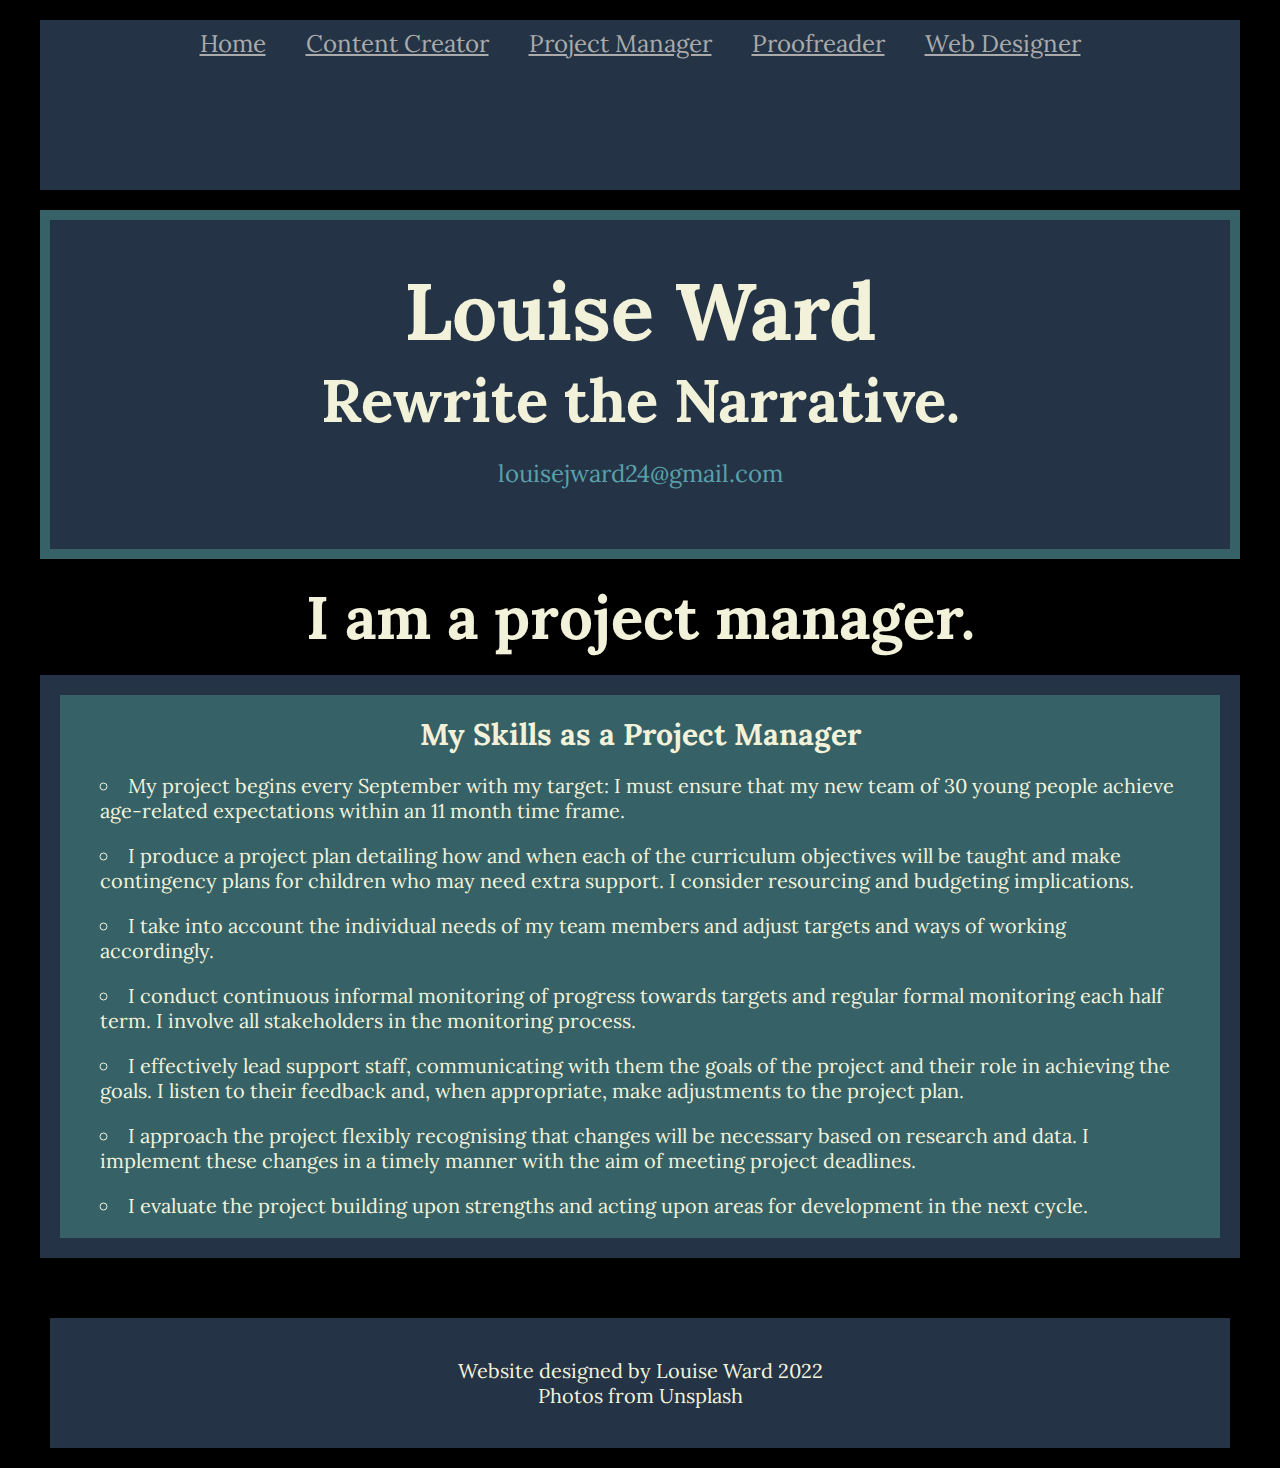
<file: projectmanager.html>
<!DOCTYPE html>

<head>
    <meta charset="UTF-8" />
    <meta http-equiv="X-UA-Compatible" content="IE=edge" />
    <meta name="description" content="">
    <meta name="keywords" content="">
    <meta name="author" content="LJ Ward">
    <meta name="viewport" content="width=device-width, initial-scale=1.0" />
    <title>Louise Ward</title>
    <link
        href="https://fonts.googleapis.com/css2?family=Lora:ital,wght@0,400;0,700;1,400;1,700&family=Patrick+Hand&family=Roboto:wght@300;400;700&family=Signika:wght@400;700&display=swap"
        rel="stylesheet">
    <link rel="stylesheet" type="text/css" href="styles.css" />
</head>


<body>

    <div class="pmcontainer">
        <div class="navbar"> 
            <ul class="nav">         
            <li><a href="index.html">Home</a></li>
            <li><a href="createcontent.html">Content Creator</a></li>
            <li><a href="#">Project Manager</a> </li>    
            <li><a href="proofreader.html">Proofreader</a></li>
            <li><a href="webdesign.html">Web Designer</a></li>
        </ul> 
    </div>

        <header class="header">
            <h1>Louise Ward</h1>
            <h2>Rewrite the Narrative.</h2>
            <h4 class="email">louisejward24@gmail.com</h4>
        </header>


        <div class="pmheading">
            <h2>I am a project manager.</h2>
        </div>

        <div class="pmintro">
            <h3>My Skills as a Project Manager</h3>
            <ul class="pmprocess">

                <li>My project begins every September with my target: I must ensure that my new team of 30 young
                    people achieve age-related expectations within an 11 month time frame.</li>
                <li>I produce a project plan detailing how and when each of the curriculum objectives will be
                    taught and make contingency plans for children who may need extra support. I consider resourcing and budgeting implications.</li>
                <li>I take into account the individual needs of my team members and adjust targets and ways of working
                    accordingly.</li>
                <li>I conduct continuous informal monitoring of progress towards targets and regular formal monitoring
                    each half term. I involve all stakeholders in the monitoring process.</li>
                <li>I effectively lead support staff, communicating with them the goals of the project and their role in
                    achieving the goals. I listen to their feedback and, when appropriate, make adjustments to the
                    project plan. </li>
                <li>I approach the project flexibly recognising that changes will be necessary based on research and
                    data. I implement these changes in a timely manner with the aim of meeting project deadlines.</li>
                <li>I evaluate the project building upon strengths and acting upon areas for development in the next cycle.</li>
            </ul>
        </div>

        <footer>Website designed by Louise Ward 2022<br>
            Photos from Unsplash</footer>
            
        </div>



        </body>
</file>
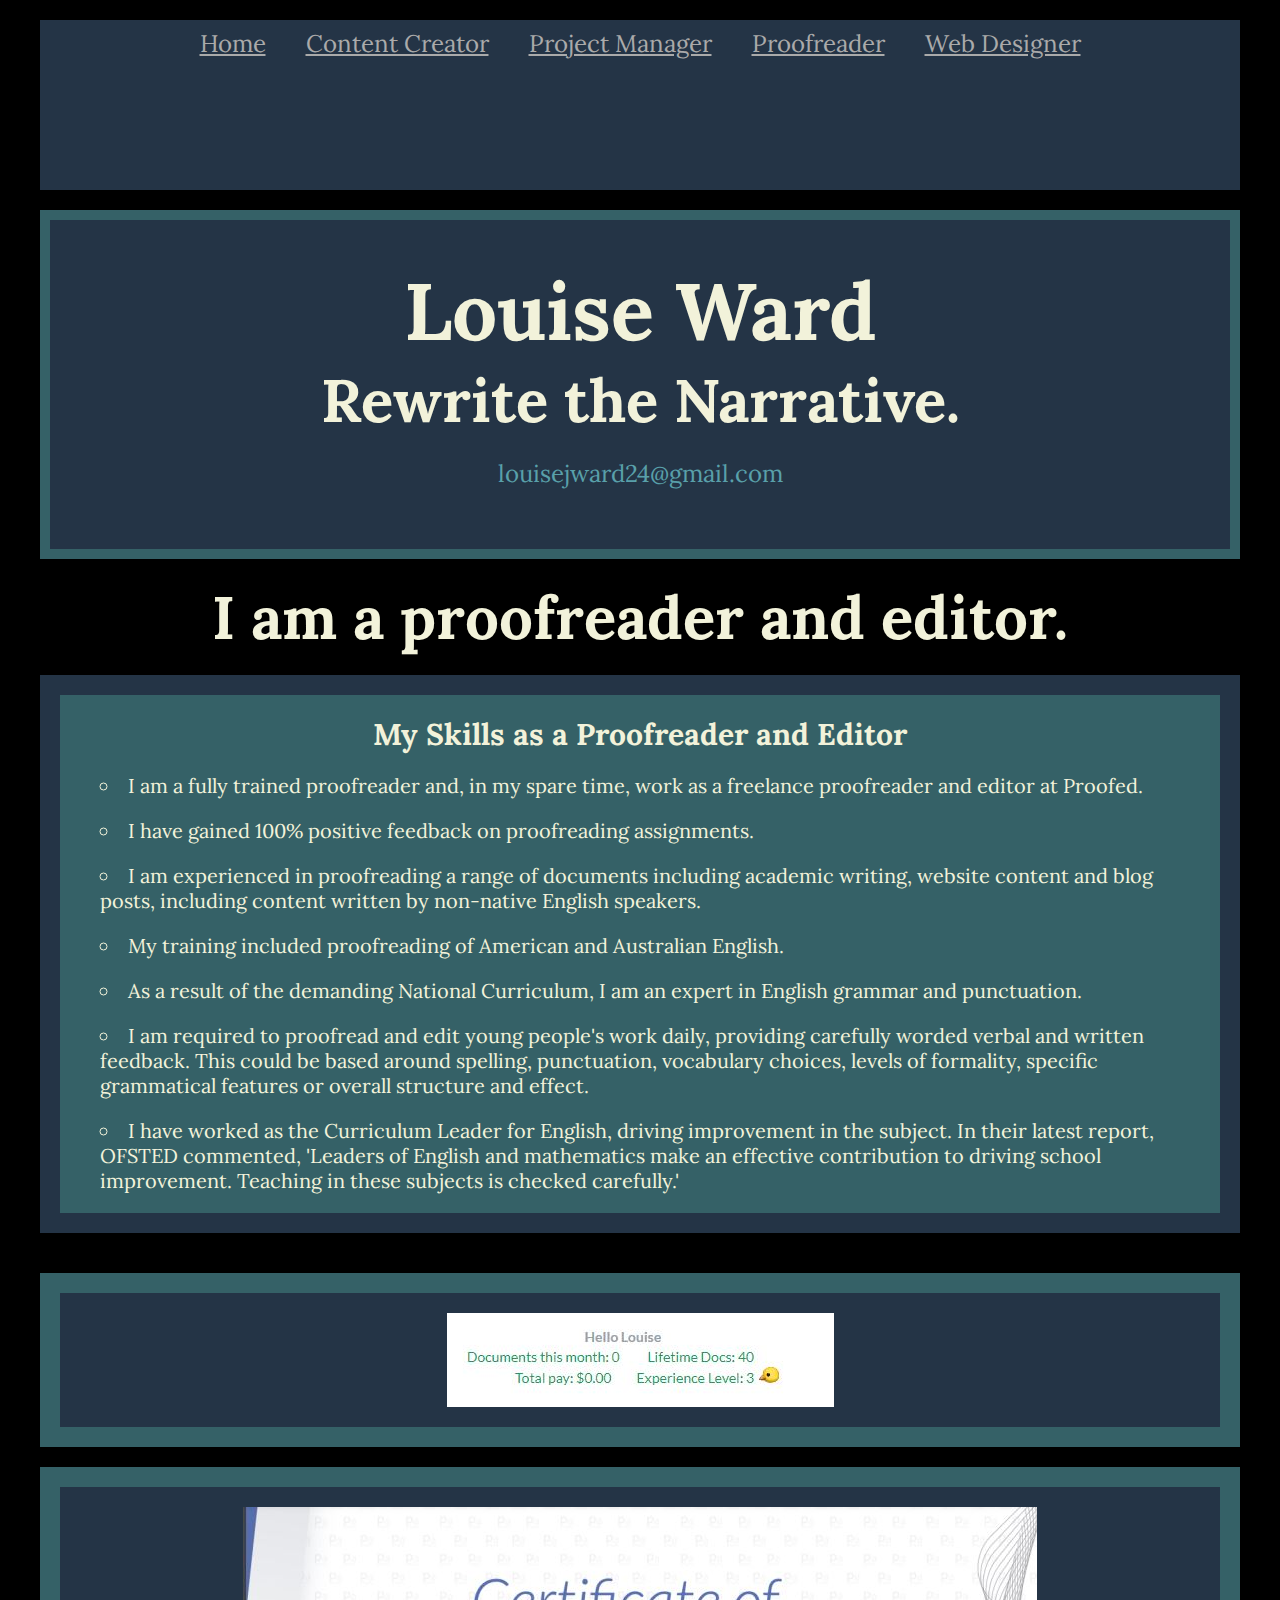
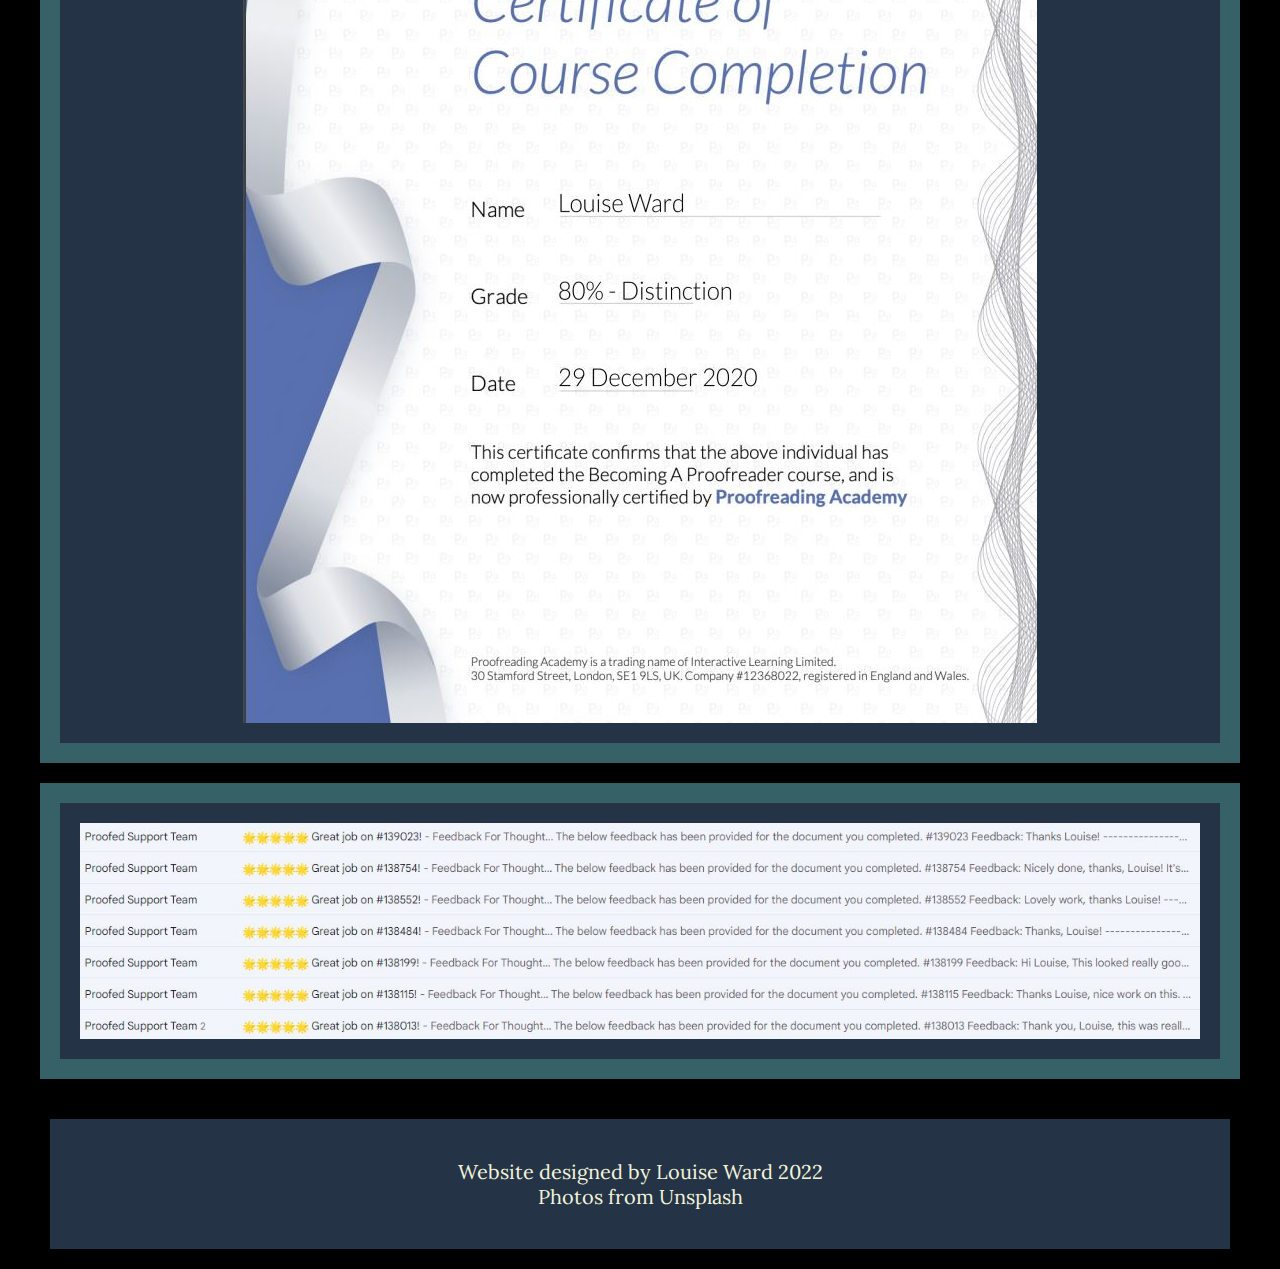
<file: proofreader.html>
<!DOCTYPE html>

<head>
    <meta charset="UTF-8" />
    <meta http-equiv="X-UA-Compatible" content="IE=edge" />
    <meta name="description" content="">
    <meta name="keywords" content="">
    <meta name="author" content="LJ Ward">
    <meta name="viewport" content="width=device-width, initial-scale=1.0" />
    <title>Louise Ward</title>
    <link
        href="https://fonts.googleapis.com/css2?family=Lora:ital,wght@0,400;0,700;1,400;1,700&family=Patrick+Hand&family=Roboto:wght@300;400;700&family=Signika:wght@400;700&display=swap"
        rel="stylesheet">
    <link rel="stylesheet" type="text/css" href="styles.css" />
</head>


<body>

    <div class="prcontainer">
        <div class="navbar"> 
            <ul class="nav">         
            <li><a href="index.html">Home</a></li>
            <li><a href="createcontent.html">Content Creator</a></li>
            <li><a href="projectmanager.html">Project Manager</a> </li>    
            <li><a href="#">Proofreader</a></li>
            <li><a href="webdesign.html">Web Designer</a></li>
        </ul> 
    </div>


        <header class="header">
            <h1>Louise Ward</h1>
            <h2>Rewrite the Narrative.</h2>
            <h4 class="email">louisejward24@gmail.com</h4>
        </header>

        <div class="prheading">
            <h2>I am a proofreader and editor.</h2>
        </div>

        <div class="printro">
            <h3>My Skills as a Proofreader and Editor</h3>
            <ul class="prprocess">
                <li>I am a fully trained proofreader and, in my spare time, work as a freelance proofreader and editor at Proofed.</li>
                <li>I have gained 100% positive feedback on proofreading assignments.</li>
                <li>I am experienced in proofreading a range of documents including academic writing, website content
                    and blog posts, including content written by non-native English speakers.</li>
                <li>My training included proofreading of American and Australian English.</li><li>As a result of the demanding National Curriculum, I am an expert in English grammar and punctuation.
                </li>
                <li>I am required to proofread and edit young people's work daily, providing carefully worded verbal and
                    written feedback. This could be based around spelling, punctuation, vocabulary choices, levels of
                    formality, specific grammatical features or overall structure and effect.</li>
                <li>I have worked as the Curriculum Leader for English, driving improvement in the subject. In
                    their latest report, OFSTED commented, 'Leaders of English and mathematics make an
                    effective contribution to driving school
                    improvement. Teaching in these subjects is
                    checked carefully.'</li>
            </ul>
        </div>

<div class="prgreeting">
    <img src="assets/proofedgreeting.JPG" alt="Proofed dashboard">
</div>

<div class="prcertificate">
    <img src="assets/proofedcertificate.JPG" alt="Proofreading Academy Certificate">
</div>

<div class="prfeedback">
    <img src="assets/proofedfeedback.JPG" alt="Proofed Feedback">
</div>


<footer>Website designed by Louise Ward 2022<br>
    Photos from Unsplash</footer>

    </body>
</file>
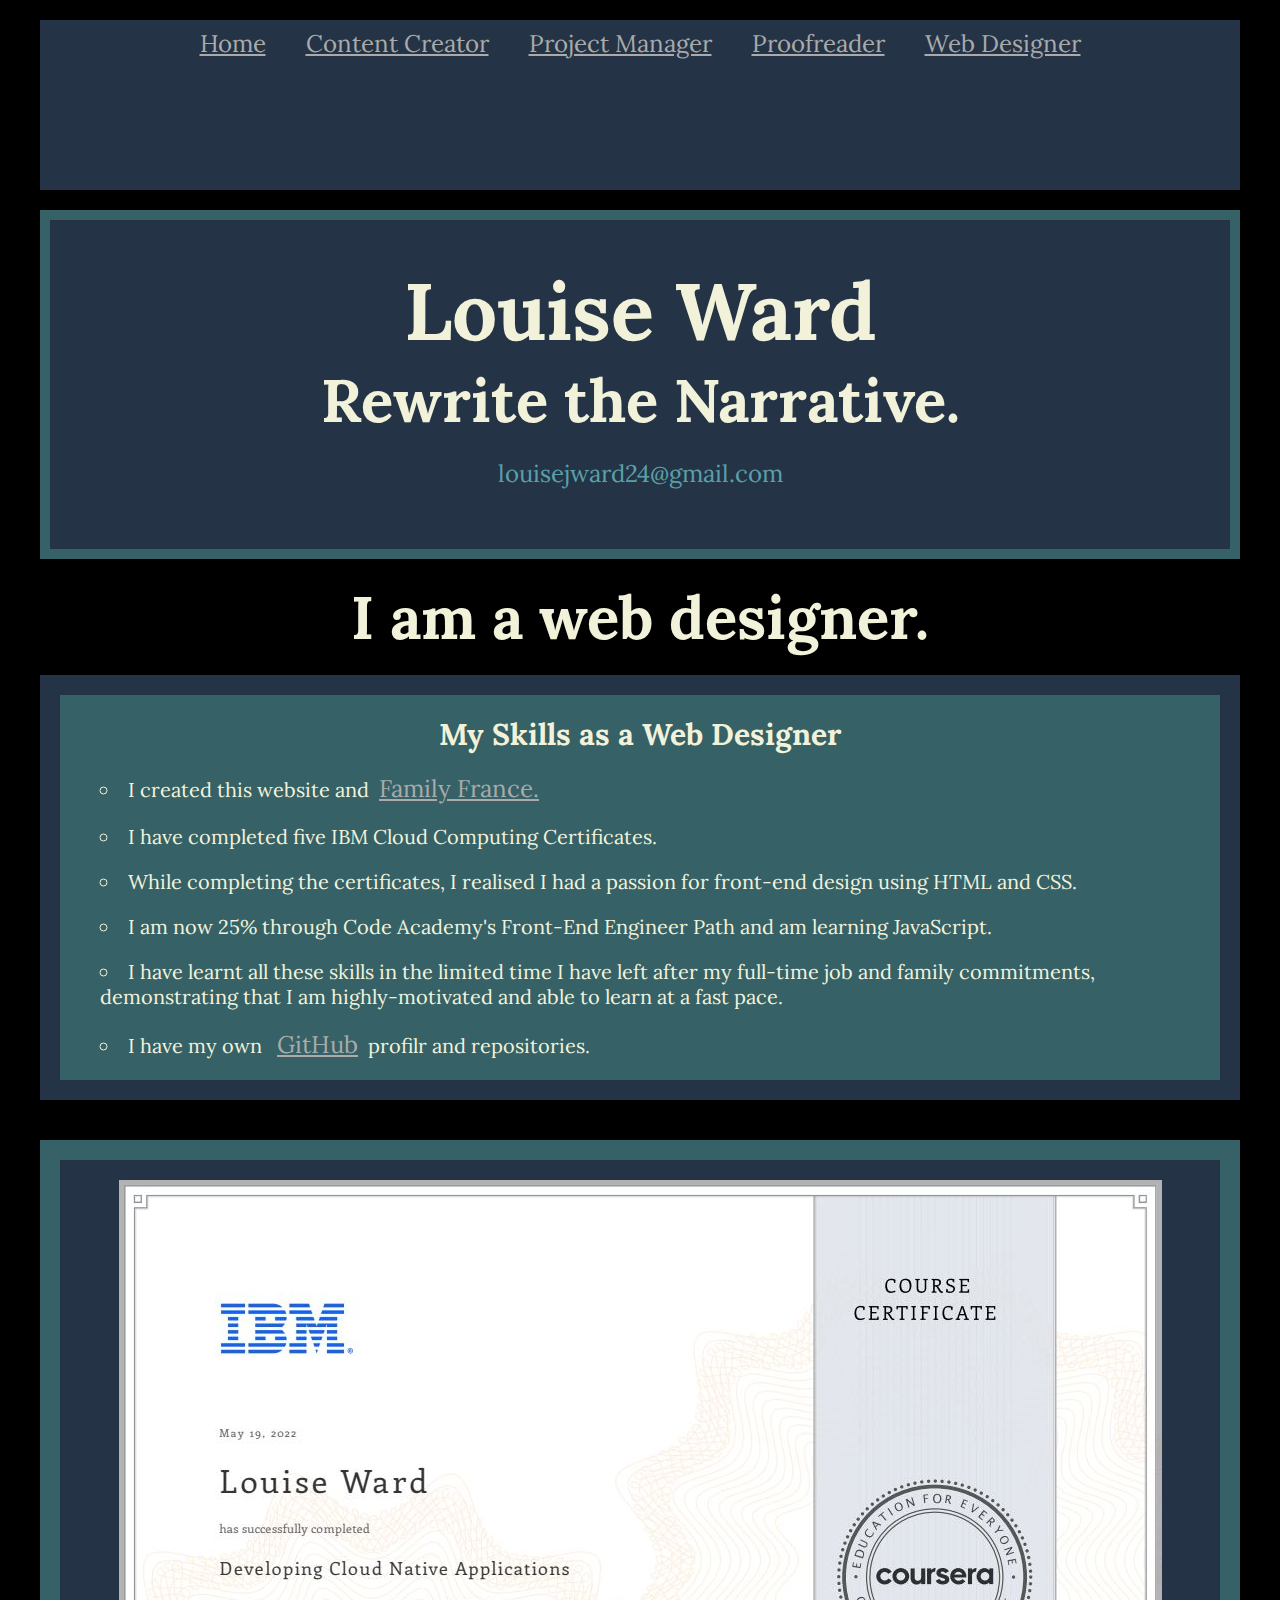
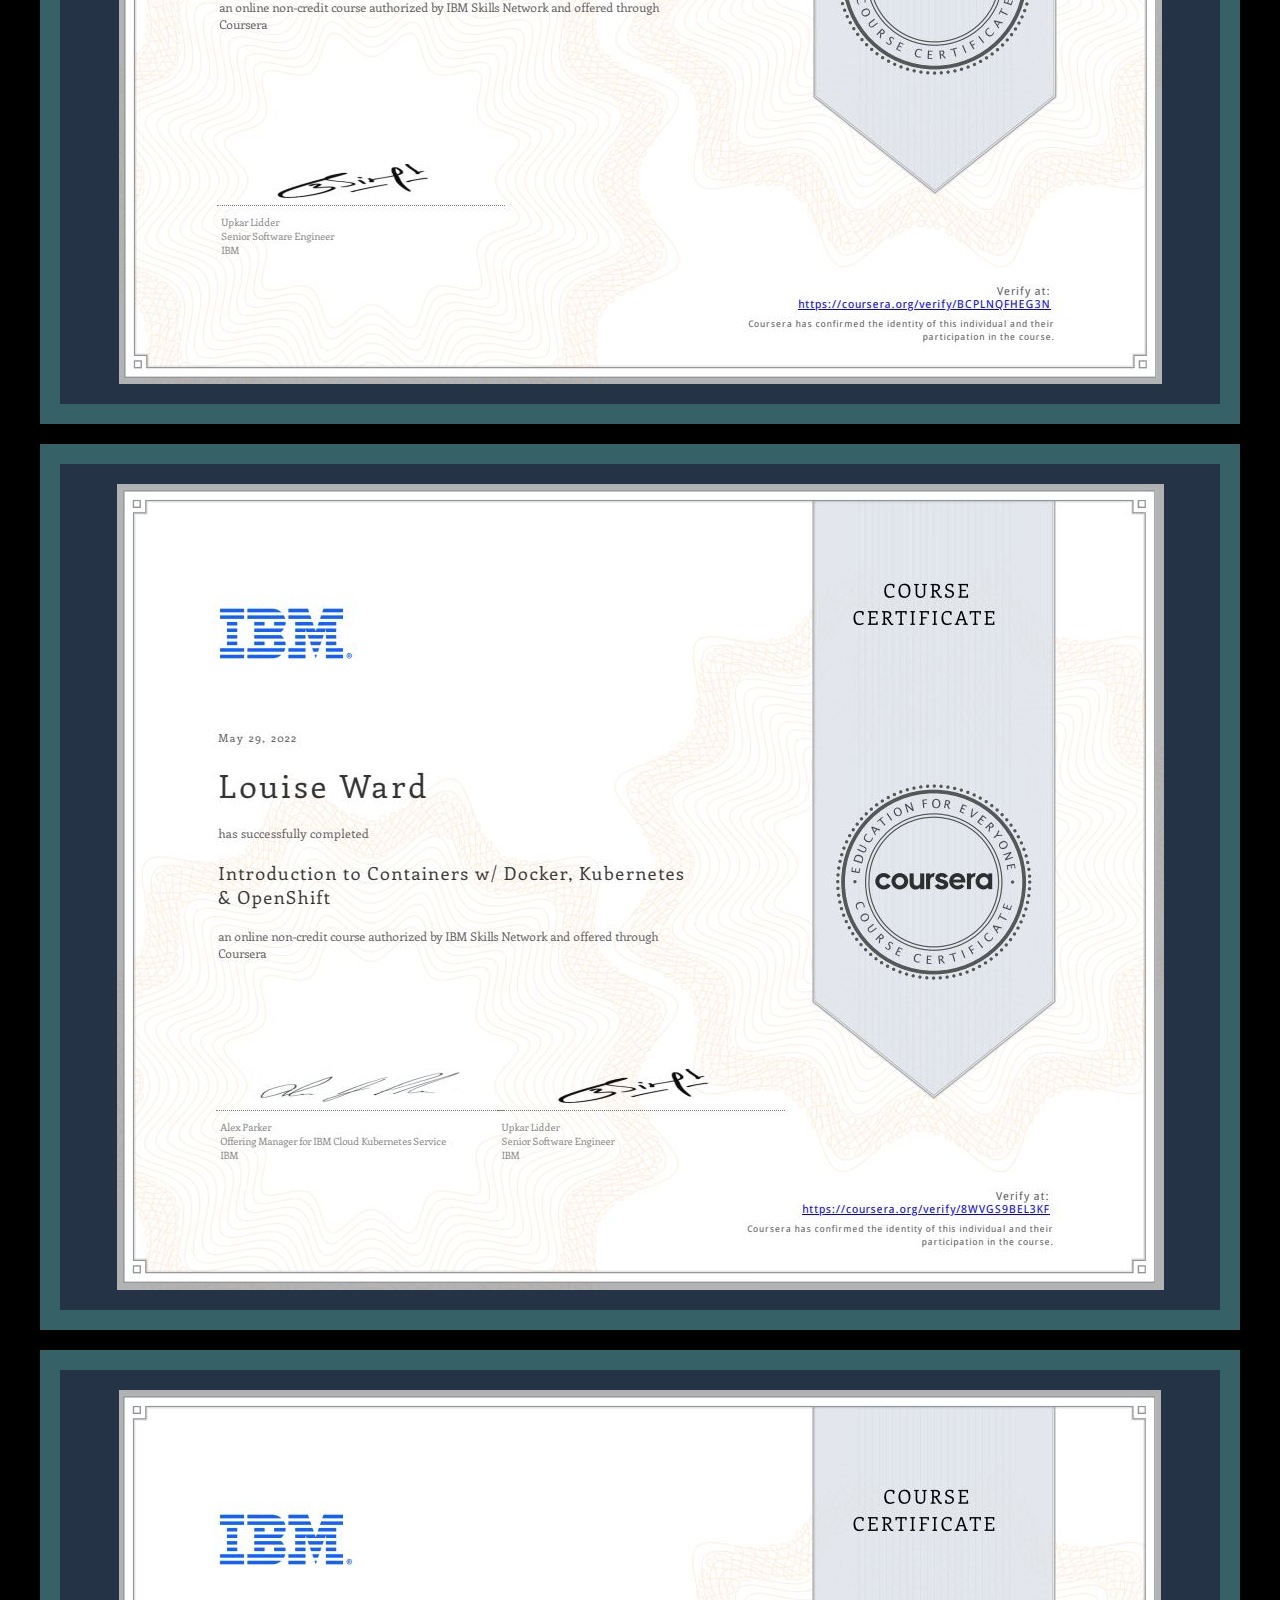
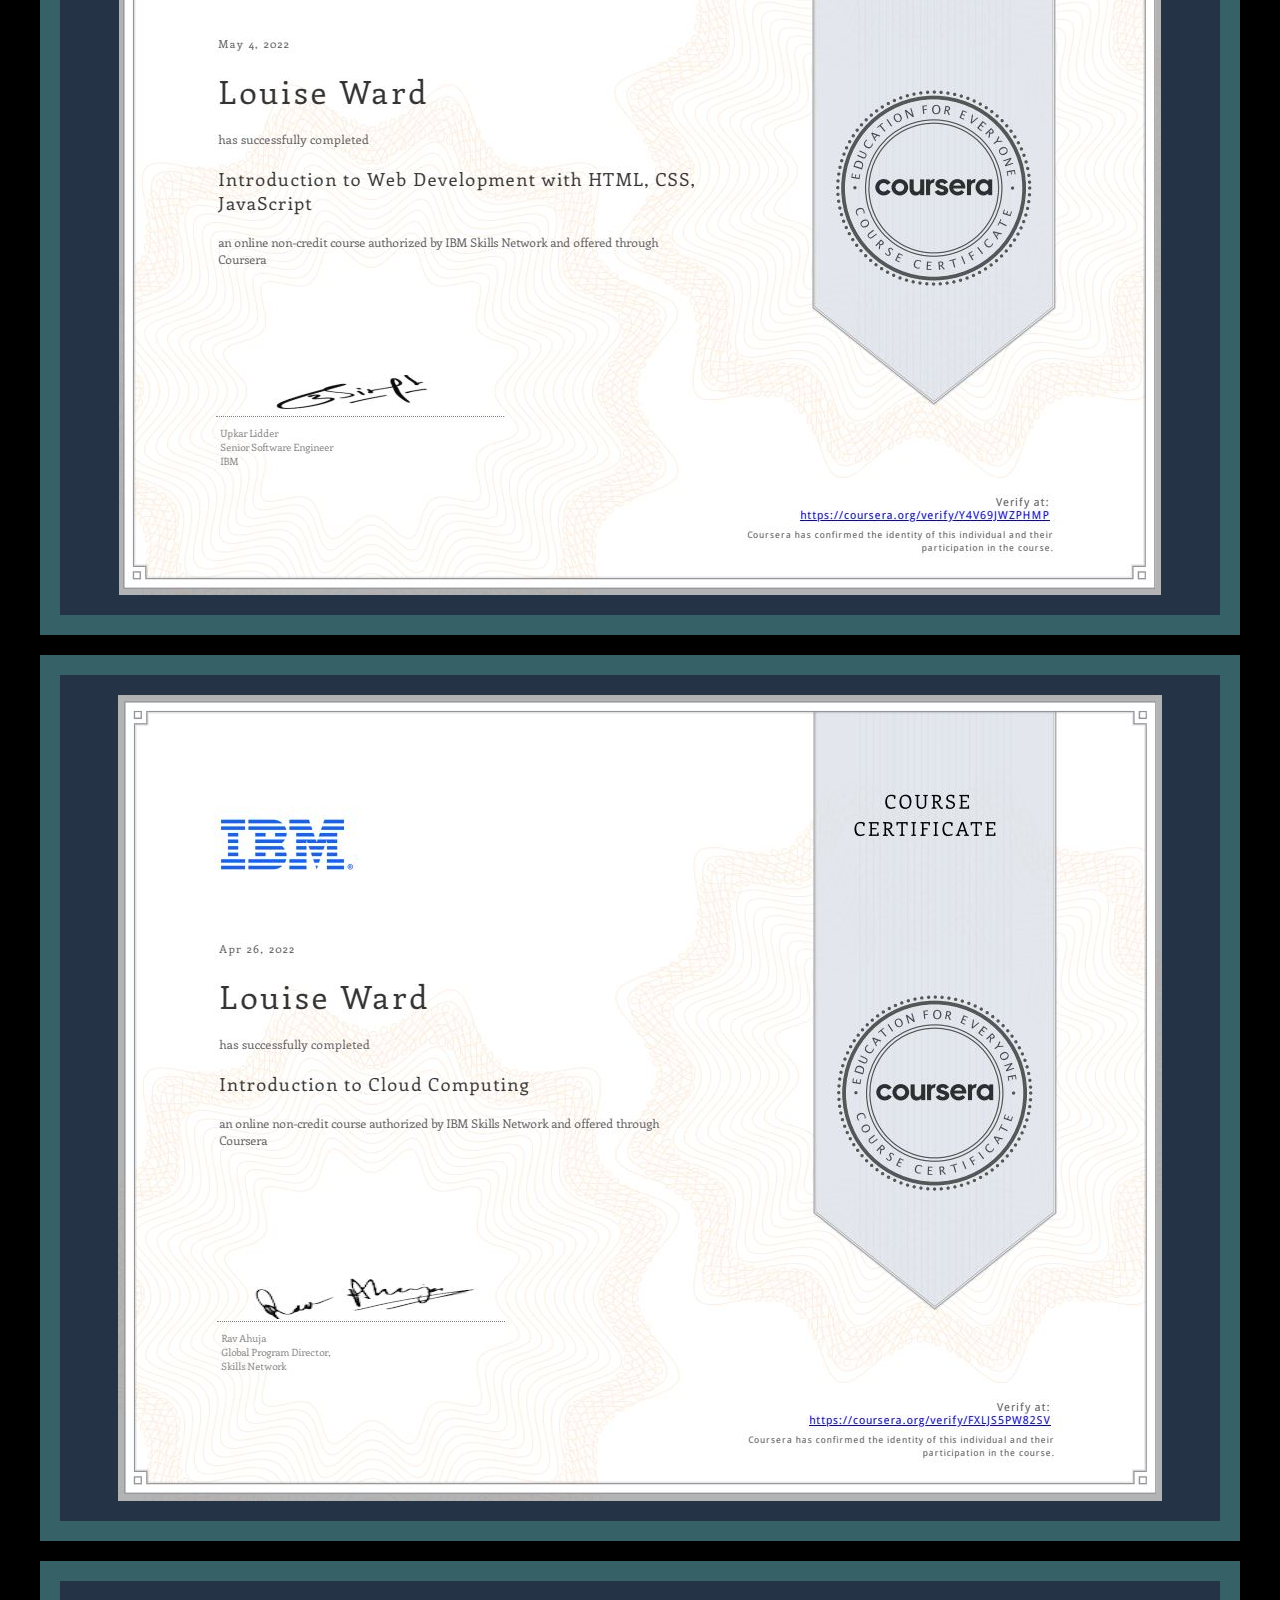
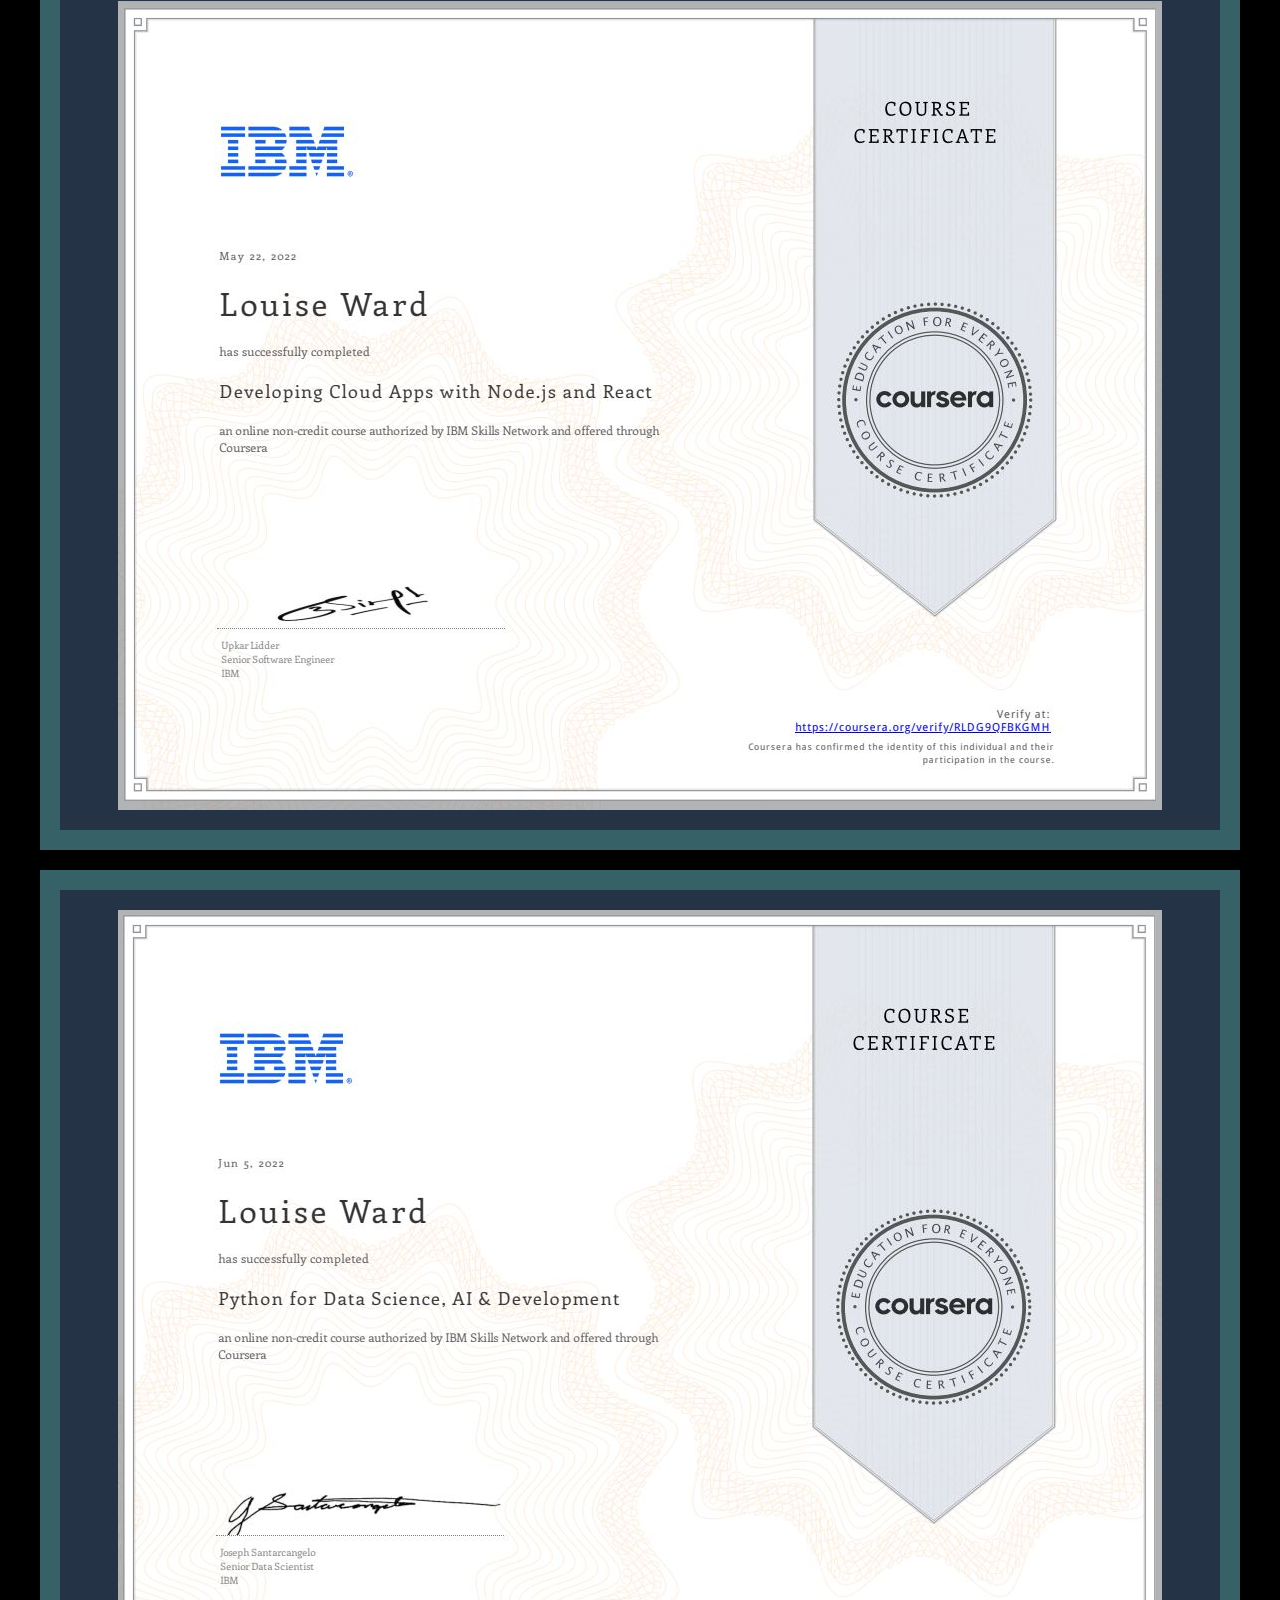
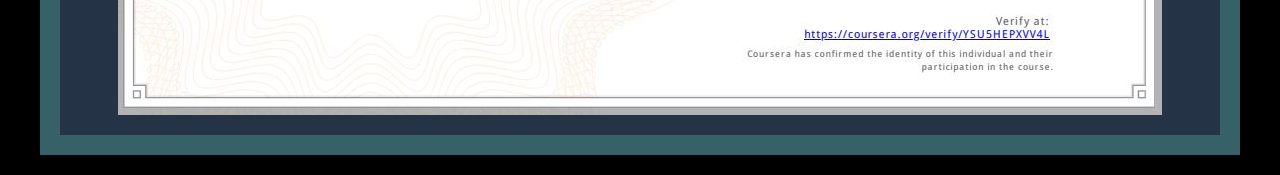
<file: webdesign.html>
<!DOCTYPE html>

<head>
    <meta charset="UTF-8" />
    <meta http-equiv="X-UA-Compatible" content="IE=edge" />
    <meta name="description" content="">
    <meta name="keywords" content="">
    <meta name="author" content="LJ Ward">
    <meta name="viewport" content="width=device-width, initial-scale=1.0" />
    <title>Louise Ward</title>
    <link
        href="https://fonts.googleapis.com/css2?family=Lora:ital,wght@0,400;0,700;1,400;1,700&family=Patrick+Hand&family=Roboto:wght@300;400;700&family=Signika:wght@400;700&display=swap"
        rel="stylesheet">
    <link rel="stylesheet" type="text/css" href="styles.css" />
</head>


<body>

    <div class="wdcontainer">
        <div class="navbar">
            <ul class="nav">
                <li><a href="index.html">Home</a></li>
                <li><a href="createcontent.html">Content Creator</a></li>
                <li><a href="projectmanager.html">Project Manager</a> </li>
                <li><a href="proofreader.html">Proofreader</a></li>
                <li><a href="#">Web Designer</a></li>
            </ul>
        </div>


        <header class="header">
            <h1>Louise Ward</h1>
            <h2>Rewrite the Narrative.</h2>
            <h4 class="email">louisejward24@gmail.com</h4>
        </header>

        <div class="wdheading">
            <h2>I am a web designer.</h2>
        </div>

        <div class="wdintro">
            <h3>My Skills as a Web Designer</h3>
            <ul class="wdprocess">
                <li>I created this website and<a href="http://www.familyfrance.co.uk" target="_blank">Family France.</a></li>
                <li>I have completed five IBM Cloud Computing Certificates.</li>
                <li>While completing the certificates, I realised I had a passion for front-end design using HTML and
                    CSS.</li>
                <li>I am now 25% through Code Academy's Front-End Engineer Path and am learning JavaScript.</li>
                <li>I have learnt all these skills in the limited time I have left after my full-time job and family
                    commitments, demonstrating that I am highly-motivated and able to learn at a fast pace.</li>
                    <li>I have my own <a href="https://github.com/ljw424" target="_blank">GitHub</a>profilr and repositories.</li>
            </ul>
        </div>

        <div class="cert1">
            <img src="assets/certcloud.JPG" alt="IBM Certificate">
        </div>
        
        <div class="cert2">
            <img src="assets/certcontainers.JPG" alt="IBM Certificate" >
        </div>
        
        <div class="cert3">
            <img src="assets/certhtml.JPG" alt="IBM Certificate">
        </div>

        <div class="cert4">
            <img src="assets/certintro.JPG" alt="IBM Certificate">
        </div>

        <div class="cert5">
            <img src="assets/certnode.JPG" alt="IBM Certificate">
        </div>

        <div class="cert6">
            <img src="assets/certpython.JPG" alt="IBM Certificate">
        </div>

    </body>
</file>
<file: styles.css>
/*Page Styles*/
* {
  box-sizing: border-box;
  margin: 0 0.5rem;
  padding: 0;
  font-family: 'Lora', sans-serif;
  font-size: 20px;
  text-align: center;
  justify-content: center;
}

body {
  background-color: #000000;
  justify-content: center;
  display: flex;
}

h1 {
  font-size: 4rem;
}

h2 {
  font-size: 3rem;
}

h3 {
  font-size: 1.5rem;
}

h4 {
  font-size: 1.2rem;
  color: #59a0aa;
  font-weight: 400;
}

/* unvisited link */
a:link {
  color: #aaaaaa;
  font-size: 1.2rem;
}

/* visited link */
a:visited {
  color: #b86e7d;
  font-size: 1.2rem;
}

/* mouse over link */
a:hover {
  color: #031926;
  font-size: 1.2rem;
}

.email {
  padding: 1rem;
}



/*Grid Container Mobile*/

.container {
  display: grid;
  grid-template-columns: 1fr;
  grid-template-rows: 170px 600px 400px auto 400px auto 400px auto auto auto 400px auto auto auto;
  color: #f2f2da;
  grid-template-areas:
    "nav"
    "header"
    "whoiam"
    "main"
    "dream"
    "qual"
    "sign"
    "quotedahl"
    "quoteeliot"
    "skills"
    "possible"
    "interestsheading"
    "interests"
    "footer";
  gap: 1rem;
  margin-top: 1rem;
  width: 70vw;
}

/*Mobile Div Styling*/

.navbar {
  background-color: #243446;
  grid-area: nav;
  display: flex;
}

header {
  background-color: #243446;
  grid-area: header;
  padding: 2rem 1rem;
  border: #356167 solid 0.5rem;
}

main {
  background-color: #356167;
  grid-area: main;
  display: flex;
  align-items: center;
  padding: 2rem 1rem;
  line-height: 1.5rem;
  border: #222548 solid 0.5rem;
}

main li {
  font-size: 1.2rem;
  line-height: 2rem;
}

.teacherheading {
  font-size: 2rem;
  padding-bottom: 1rem;

}

.teacherend {
  font-size: 1.5rem;
  padding-top: 1rem;

}

.whoiam {
  grid-area: whoiam;
  display: block;
  align-items: center;
  justify-content: center;
  background-image: url(assets/thisiswhoiam2.jpg);
  background-size: contain;
  background-repeat: no-repeat;
  background-position: center;
}

.dream {
  grid-area: dream;
  display: flex;
  align-items: center;
  justify-content: center;
  background-image: url(assets/dream2.jpg);
  background-size: contain;
  background-repeat: no-repeat;
  background-position: center;
}


.qual {
  background-color: #222548;
  grid-area: qual;
  display: flex;
  flex-direction: column;
  padding: 2rem 1rem;
  line-height: 1.5rem;
  font-size: 1.2rem;
  border: #356167 solid 0.5rem;

}

.qualificationsheading {
  padding-bottom: 1rem;
}

.qualifications li {
  padding-top: 1rem;
  list-style: circle;
  justify-content: flex-start;
  align-items: flex-start;
  text-align: left;
}

.quotedahl {
  background-color: #356167;
  grid-area: quotedahl;
  display: flex;
  align-items: center;
  padding: 2rem;
  line-height: 3rem;
  font-family: 'Patrick Hand', cursive;
  font-size: 2rem;
  border: #222548 solid 0.5rem;
}

.quoteeliot {
  background-color: #356167;
  grid-area: quoteeliot;
  display: flex;
  align-items: center;
  padding: 2rem;
  line-height: 3rem;
  font-family: 'Patrick Hand', cursive;
  font-size: 2rem;
  border: #222548 solid 0.5rem;
}

.sign {
  grid-area: sign;
  display: flex;
  align-items: center;
  justify-content: center;
  background-image: url(assets/thisisthesign2.jpg);
  background-size: contain;
  background-repeat: no-repeat;
  background-position: center;
}


.skills {
  background-color: #222548;
  grid-area: skills;
  display: flex;
  flex-direction: column;
  padding: 2rem 1rem;
  line-height: 1.5rem;
  border: #356167 solid 0.5rem;
}

.skills-list li {
  list-style: circle;
  justify-content: flex-start;
  align-items: flex-start;
  text-align: left;
  padding-top: 1rem;
}

.skills h3 {
  padding-bottom: 1rem;
}

.skillsend {
  padding-top: 1.5rem;
  font-size: 1.2rem;
}

.possible {
  grid-area: possible;
  display: flex;
  align-items: center;
  justify-content: center;
  background-image: url(assets/possible2.jpg);
  background-size: contain;
  background-repeat: no-repeat;
  background-position: center;
}

.interestsheading {
  background-color: #031926;
  align-items: center;
  grid-area: interestsheading;
  border: #356167 solid 0.5rem;
}

.interests {
  background-color: #031926;
  display: flex;
  flex-direction: column;
  flex-wrap: wrap;
  align-items: center;
  grid-area: interests;
  padding: 2rem 1rem;
  border: #356167 solid 0.5rem;
}

.interests img {
  height: auto;
  width: 70%;
  padding: 0.5rem;
  border-radius: 1rem;
  border: solid 0.1rem #356167;
  margin: 1rem;
}


footer {
  background-color: #243446;
  grid-area: footer;
  display: flex;
  align-items: center;
  padding: 2rem 1rem;
  margin: 1rem;
}

ul {
  list-style: none;
}



/*Media Query*/


@media only screen and (min-width: 800px) {

  .container {
    display: grid;
    grid-template-columns: 1fr;
    grid-template-rows: 170px 400px 400px auto 400px auto 400px auto auto auto 400px auto auto auto;
    color: #f2f2da;
    grid-template-areas:
      "nav"
      "header"
      "whoiam"
      "main"
      "dream"
      "qual"
      "sign"
      "quotedahl"
      "quoteeliot"
      "skills"
      "possible"
      "interestsheading"
      "interests"
      "footer";
    gap: 1rem;
    margin-top: 1rem;
    width: 100%;
    padding-left: 0;
  }
}


@media only screen and (min-width: 1024px) {

  .container {
    grid-template-columns: 1fr 1fr 1fr 1fr;
    grid-template-rows: auto;
    color: #f2f2da;
    grid-template-areas:
      "nav nav nav nav"
      "header header  header header"
      "main main whoiam whoiam"
      "dream dream  qual qual"
      "quotedahl quotedahl  sign sign"
      "quoteeliot quoteeliot  sign sign"
      "skills skills  possible possible"
      "interestsheading interestsheading interestsheading interestsheading"
      "interests  interests interests interests"
      "footer footer footer footer";
    gap: 1rem;
    margin-top: 1rem;
  }

  .nav {
    display: flex;
    align-content: center;
    justify-content: space-around;
    padding-top: 0.4rem;
  }

  .interestsheading {
    background-color: #031926;
    align-items: center;
    grid-area: interestsheading;
    padding: 2rem 1rem;
  }

  .interests {
    background-color: #031926;
    display: flex;
    flex-direction: row;
    flex-wrap: wrap;
    align-items: center;
    grid-area: interests;
    padding: 2rem 1rem;
  }

  .interests img {
    height: auto;
    width: 20%;
    padding: 0.5rem;
    border-radius: 1rem;
    border: solid 0.1rem #356167;
    margin: 1rem;
  }

  .qual {
    background-color: #222548;
    grid-area: qual;
    display: flex;
    flex-direction: column;
    padding: 2rem 1rem;
    line-height: 1.5rem;
    font-size: 1.2rem;
    border: #356167 solid 0.5rem;
  }

  .qualificationsheading {
    padding-bottom: 1rem;
  }

  .qualifications li {
    padding-top: 1rem;
    list-style: circle;
    justify-content: flex-start;
    align-items: flex-start;
    text-align: left;
  }

  .skills {
    background-color: #222548;
    grid-area: skills;
    display: flex;
    flex-direction: column;
    padding: 2rem 1rem;
    line-height: 1.5rem;
    border: #356167 solid 0.5rem;
  }
}



@media only screen and (min-width: 1200px) {

  .container {
    grid-template-columns: 1fr 1fr 1fr 1fr 1fr 1fr;
    grid-auto-rows: minmax(min-content, max-content);
    color: #f2f2da;
    grid-template-areas:
      "nav nav nav nav nav nav"
      "header header header header header header"
      "main main main main whoiam whoiam"
      "dream dream dream qual qual qual"
      "quotedahl quotedahl quotedahl sign sign sign"
      "quoteeliot quoteeliot quoteeliot sign sign sign"
      "skills skills skills skills possible possible"
      "interestsheading interestsheading interestsheading interestsheading interestsheading interestsheading"
      "interests interests interests interests interests interests"
      "footer footer footer footer footer footer";
    gap: 1rem;
    margin-top: 1rem;
  }

  .nav {
    display: flex;
    align-content: center;
    justify-content: space-around;
    padding-top: 0.4rem;
  }

  .interestsheading {
    background-color: #031926;
    align-items: center;
    grid-area: interestsheading;
    padding: 2rem 1rem;
  }

  .interests {
    background-color: #031926;
    display: flex;
    flex-direction: row;
    flex-wrap: wrap;
    align-items: center;
    grid-area: interests;
    padding: 2rem 1rem;
  }

  .interests img {
    height: auto;
    width: 20%;
    padding: 0.5rem;
    border-radius: 1rem;
    border: solid 0.1rem #356167;
    margin: 1rem;
  }
}


/*Content Creator Page*/

.cwcontainer {
  display: grid;
  grid-template-columns: 1fr;
  grid-template-rows: 170px auto;
  color: #f2f2da;
  grid-template-areas:
    "nav"
    "header"
    "cwheading"
    "cwintro"
    "cwprocess"
    "cwexampleheading"
    "writing1"
    "writing2"
    "writing3"
    "writing4"
    "writing5"
    "writing6"
    "writing7"
    "writing8"
    "writing9"
    "writing10"
    "writing11"
    "footer";
  gap: 1rem;
  margin-top: 1rem;
  background-color: black;
}

.cwheading {
  grid-area: cwheading;
}

.cwintro {
  grid-area: cwintro;
  background-color: #356167;
  padding: 1rem;
  border: #243446 solid 1rem;
}

.cwprocess {
  grid-area: cwprocess;
  background-color: #356167;
}

.cwprocess li {
  list-style: circle;
  justify-content: flex-start;
  align-items: flex-start;
  text-align: left;
  padding-top: 1rem;
  list-style-position: inside;
}

.cwexampleheading {
  grid-area: cwexampleheading;
  background-color: #243446;
  padding: 1rem;
  margin-bottom: 0.8rem;
  border: #356167 solid 1rem;
}


.writing1 {
  grid-area: writing1;
  border: #59a0aa solid 1px;
  padding: 1rem;
  background-color: #356167;
  line-height: 1.5rem;
}

.writing2 {
  grid-area: writing2;
  border: #59a0aa solid 1px;
  padding: 1rem;
  background-color: #243446;
  line-height: 1.5rem;
}

.writing3 {
  grid-area: writing3;
  border: #59a0aa solid 1px;
  padding: 1rem;
  background-color: #222548;
  line-height: 1.5rem;
}

.writing4 {
  grid-area: writing4;
  border: #59a0aa solid 1px;
  padding: 1rem;
  background-color: #031926;
  line-height: 1.5rem;
}

.writing5 {
  grid-area: writing5;
  border: #59a0aa solid 1px;
  padding: 1rem;
  background-color: #356167;
  line-height: 1.5rem;
}

.writing6 {
  grid-area: writing6;
  border: #59a0aa solid 1px;
  padding: 1rem;
  background-color: #243446;
  line-height: 1.5rem;
}

.writing7 {
  grid-area: writing7;
  border: #59a0aa solid 1px;
  padding: 1rem;
  background-color: #222548;
  line-height: 1.5rem;
}

.writing8 {
  grid-area: writing8;
  border: #59a0aa solid 1px;
  padding: 1rem;
  background-color: #031926;
  line-height: 1.5rem;
}

.writing9 {
  grid-area: writing9;
  border: #59a0aa solid 1px;
  padding: 1rem;
  background-color: #356167;
  line-height: 1.5rem;
}

.writing10 {
  grid-area: writing10;
  border: #59a0aa solid 1px;
  padding: 1rem;
  background-color: #243446;
  line-height: 1.5rem;
}

.writing11 {
  grid-area: writing11;
  border: #59a0aa solid 1px;
  padding: 1rem;
  background-color: #222548;
  line-height: 1.5rem;
}


@media only screen and (min-width: 1200px) {

  .cwcontainer {
    display: grid;
    grid-template-columns: 1fr 1fr;
    grid-template-rows: auto;
    color: #f2f2da;
    grid-template-areas:
      "nav nav"
      "header header"
      "cwheading cwheading"
      "cwintro cwintro"
      "cwprocess cwprocess"
      "cwexampleheading cwexampleheading"
      "writing1 writing1"
      "writing2 writing3"
      "writing4 writing4"
      "writing5 writing6"
      "writing7 writing7"
      "writing8 writing9"
      "writing10 writing11"
      "footer footer";
    gap: 1rem;
    margin-top: 1rem;
    background-color: black;
  }

}


/*Project Manager Page*/

.pmcontainer {
  display: grid;
  grid-template-columns: 1fr;
  grid-template-rows: 170px auto;
  color: #f2f2da;
  grid-template-areas:
    "nav"
    "header"
    "pmheading"
    "pmintro"
    "pmprocess"
    "footer";
  gap: 1rem;
  margin-top: 1rem;
  background-color: black;
}

.pmheading {
  grid-area: pmheading;
}

.pmintro {
  grid-area: pmintro;
  background-color: #356167;
  padding: 1rem;
  border: #243446 solid 1rem;

}

.pmprocess {
  grid-area: pmprocess;
  background-color: #356167;
}

.pmprocess li {
  list-style: circle;
  justify-content: flex-start;
  align-items: flex-start;
  text-align: left;
  padding-top: 1rem;
  list-style-position: inside;
}


/*Proofreader Page*/

.prcontainer {
  display: grid;
  grid-template-columns: 1fr;
  grid-template-rows: 170px auto;
  color: #f2f2da;
  grid-template-areas:
    "nav"
    "header"
    "prheading"
    "printro"
    "prprocess"
    "prgreeting"
    "prcertificate"
    "prfeedback"
    "footer";
  gap: 1rem;
  margin-top: 1rem;
  background-color: black;
}

.prheading {
  grid-area: prheading;
}

.printro {
  grid-area: printro;
  background-color: #356167;
  padding: 1rem;
  border: #243446 solid 1rem;
}

.prprocess {
  grid-area: prprocess;
  background-color: #356167;

}

.prprocess li {
  list-style: circle;
  justify-content: flex-start;
  align-items: flex-start;
  text-align: left;
  padding-top: 1rem;
  list-style-position: inside;
}

.prgreeting {
  grid-area: prgreeting;
  background-color: #243446;
  justify-content: center;
  align-items: center;
  display: flex;
  padding: 1rem;
  border: #356167 solid 1rem;
}

.prgreeting img {
  max-width: 100%;
  height: auto;
}


.prcertificate {
  grid-area: prcertificate;
  background-color: #243446;
  justify-content: center;
  align-items: center;
  display: flex;
  padding: 1rem;
  border: #356167 solid 1rem;
}

.prcertificate img {
  max-width: 100%;
  height: auto;
}

.prfeedback {
  grid-area: prfeedback;
  background-color: #243446;
  justify-content: center;
  align-items: center;
  display: flex;
  padding: 1rem;
  border: #356167 solid 1rem;
}

.prfeedback img {
  max-width: 100%;
  height: auto;
}


/*Web Designer Page*/

.wdcontainer {
  display: grid;
  grid-template-columns: 1fr;
  grid-template-rows: 170px auto;
  color: #f2f2da;
  grid-template-areas:
    "nav"
    "header"
    "wdheading"
    "wdintro"
    "wdprocess"
    "cert1"
    "cert2"
    "cert3"
    "cert4"
    "cert5"
    "cert6"
    "footer";
  gap: 1rem;
  margin-top: 1rem;
  background-color: black;
}

.wdheading {
  grid-area: wdheading;
}

.wdintro {
  grid-area: wdintro;
  background-color: #356167;
  padding: 1rem;
  border: #243446 solid 1rem;
}

.wdprocess {
  grid-area: wdprocess;
  background-color: #356167;

}

.wdprocess li {
  list-style: circle;
  justify-content: flex-start;
  align-items: flex-start;
  text-align: left;
  padding-top: 1rem;
  list-style-position: inside;
}





.cert1 {
  grid-area: cert1;
  background-color: #243446;
  justify-content: center;
  align-items: center;
  display: flex;
  padding: 1rem;
  border: #356167 solid 1rem;
}

.cert2 {
  grid-area: cert2;
  background-color: #243446;
  justify-content: center;
  align-items: center;
  display: flex;
  padding: 1rem;
  border: #356167 solid 1rem;
}

.cert3 {
  grid-area: cert3;
  background-color: #243446;
  justify-content: center;
  align-items: center;
  display: flex;
  padding: 1rem;
  border: #356167 solid 1rem;
}

.cert4 {
  grid-area: cert4;
  background-color: #243446;
  justify-content: center;
  align-items: center;
  display: flex;
  padding: 1rem;
  border: #356167 solid 1rem;
}

.cert5 {
  grid-area: cert5;
  background-color: #243446;
  justify-content: center;
  align-items: center;
  display: flex;
  padding: 1rem;
  border: #356167 solid 1rem;
}


.cert6 {
  grid-area: cert6;
  background-color: #243446;
  justify-content: center;
  align-items: center;
  display: flex;
  padding: 1rem;
  border: #356167 solid 1rem;
}







.cert1 img {
  max-width: 100%;
  height: auto;
}

.cert2 img {
  max-width: 100%;
  height: auto;
}

.cert3 img {
  max-width: 100%;
  height: auto;
}

.cert4 img {
  max-width: 100%;
  height: auto;
}

.cert5 img {
  max-width: 100%;
  height: auto;
}

.cert6 img {
  max-width: 100%;
  height: auto;
}
</file>
